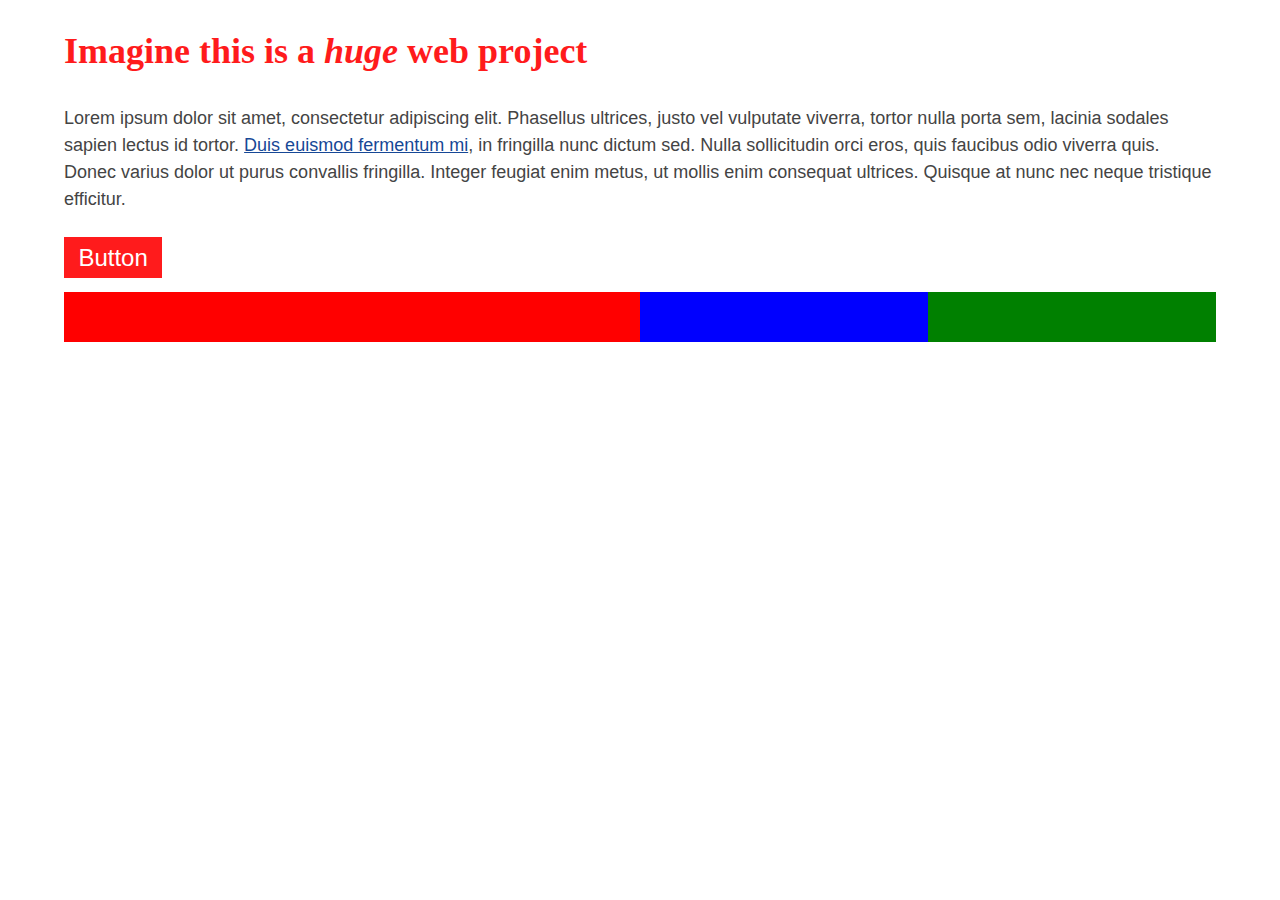
<file: css-preprocessors/examples/functions-math/index.html>
<!DOCTYPE html>
<!--[if lt IE 9]><html class="no-js ie lt-ie9 " lang="en"><![endif]-->
<!--[if (gte IE 9)|!(IE)]><!--><html class="no-js " lang="en"><!--<![endif]-->
	<head>
		
		<meta charset="utf-8">
		<meta http-equiv="X-UA-Compatible" content="IE=edge">
		<meta name="viewport" content="width=device-width, initial-scale=1">

		<title>NMF &ndash; Sass: Functions / Math</title>
		<meta name="description" content="">


		<link rel="stylesheet" href="css/styles.css">
	</head>
	<body>

		<h1>Imagine this is a <em>huge</em> web project</h1>

		<p>Lorem ipsum dolor sit amet, consectetur adipiscing elit. Phasellus ultrices, justo vel vulputate viverra, tortor nulla porta sem, lacinia sodales sapien lectus id tortor. <a href="">Duis euismod fermentum mi</a>, in fringilla nunc dictum sed. Nulla sollicitudin orci eros, quis faucibus odio viverra quis. Donec varius dolor ut purus convallis fringilla. Integer feugiat enim metus, ut mollis enim consequat ultrices. Quisque at nunc nec neque tristique efficitur.</p>

		<a href="#" class="btn">Button</a>

		<div class="grid cf">
			<div class="unit unit-1-2 | unit-one"></div>
			<div class="unit unit-1-4 | unit-two"></div>
			<div class="unit unit-1-4 | unit-three"></div>
		</div>
	</body>
</html>
</file>
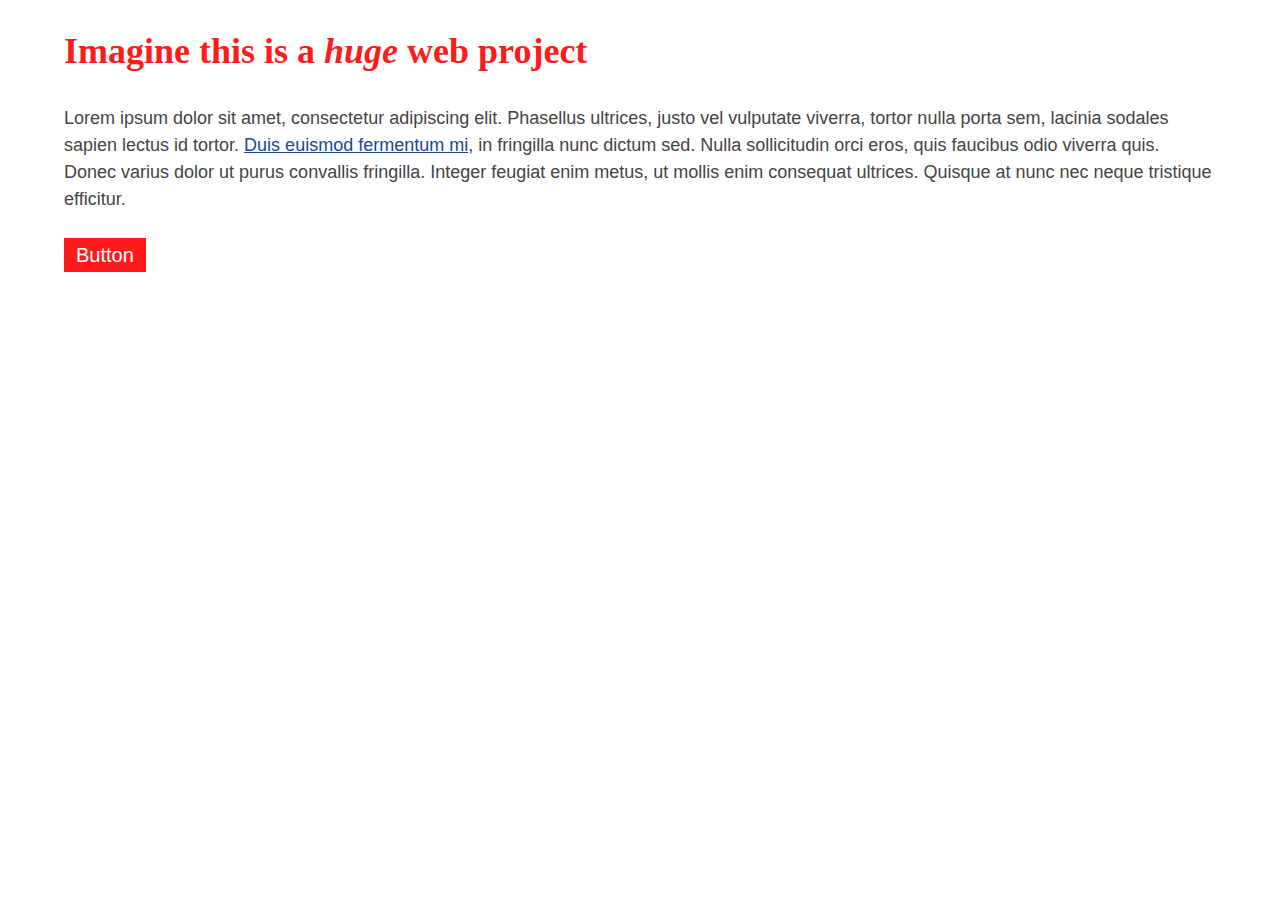
<file: css-preprocessors/examples/import/index.html>
<!DOCTYPE html>
<!--[if lt IE 9]><html class="no-js ie lt-ie9 " lang="en"><![endif]-->
<!--[if (gte IE 9)|!(IE)]><!--><html class="no-js " lang="en"><!--<![endif]-->
	<head>
		
		<meta charset="utf-8">
		<meta http-equiv="X-UA-Compatible" content="IE=edge">
		<meta name="viewport" content="width=device-width, initial-scale=1">

		<title>NMF &ndash; Sass: Partials</title>
		<meta name="description" content="">


		<link rel="stylesheet" href="css/styles.css">
	</head>
	<body>

		<h1>Imagine this is a <em>huge</em> web project</h1>

		<p>Lorem ipsum dolor sit amet, consectetur adipiscing elit. Phasellus ultrices, justo vel vulputate viverra, tortor nulla porta sem, lacinia sodales sapien lectus id tortor. <a href="">Duis euismod fermentum mi</a>, in fringilla nunc dictum sed. Nulla sollicitudin orci eros, quis faucibus odio viverra quis. Donec varius dolor ut purus convallis fringilla. Integer feugiat enim metus, ut mollis enim consequat ultrices. Quisque at nunc nec neque tristique efficitur.</p>

		<a href="#" class="btn">Button</a>

	</body>
</html>
</file>
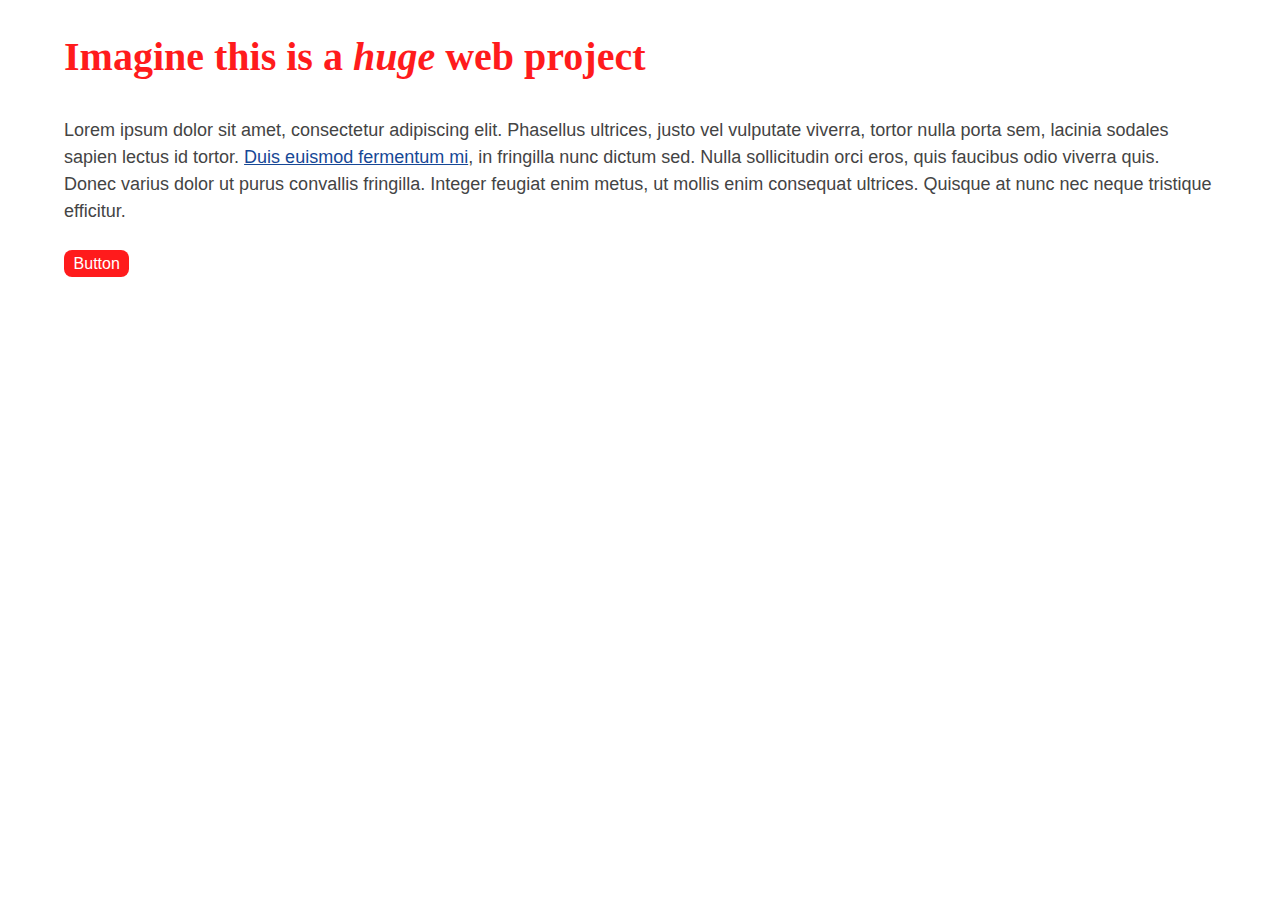
<file: css-preprocessors/examples/mixins/index.html>
<!DOCTYPE html>
<!--[if lt IE 9]><html class="no-js ie lt-ie9 " lang="en"><![endif]-->
<!--[if (gte IE 9)|!(IE)]><!--><html class="no-js " lang="en"><!--<![endif]-->
	<head>
		
		<meta charset="utf-8">
		<meta http-equiv="X-UA-Compatible" content="IE=edge">
		<meta name="viewport" content="width=device-width, initial-scale=1">

		<title>NMF &ndash; Sass: Mixins</title>
		<meta name="description" content="">


		<link rel="stylesheet" href="css/styles.css">
	</head>
	<body>

		<h1>Imagine this is a <em>huge</em> web project</h1>

		<p>Lorem ipsum dolor sit amet, consectetur adipiscing elit. Phasellus ultrices, justo vel vulputate viverra, tortor nulla porta sem, lacinia sodales sapien lectus id tortor. <a href="">Duis euismod fermentum mi</a>, in fringilla nunc dictum sed. Nulla sollicitudin orci eros, quis faucibus odio viverra quis. Donec varius dolor ut purus convallis fringilla. Integer feugiat enim metus, ut mollis enim consequat ultrices. Quisque at nunc nec neque tristique efficitur.</p>

		<a href="#" class="btn">Button</a>

	</body>
</html>
</file>
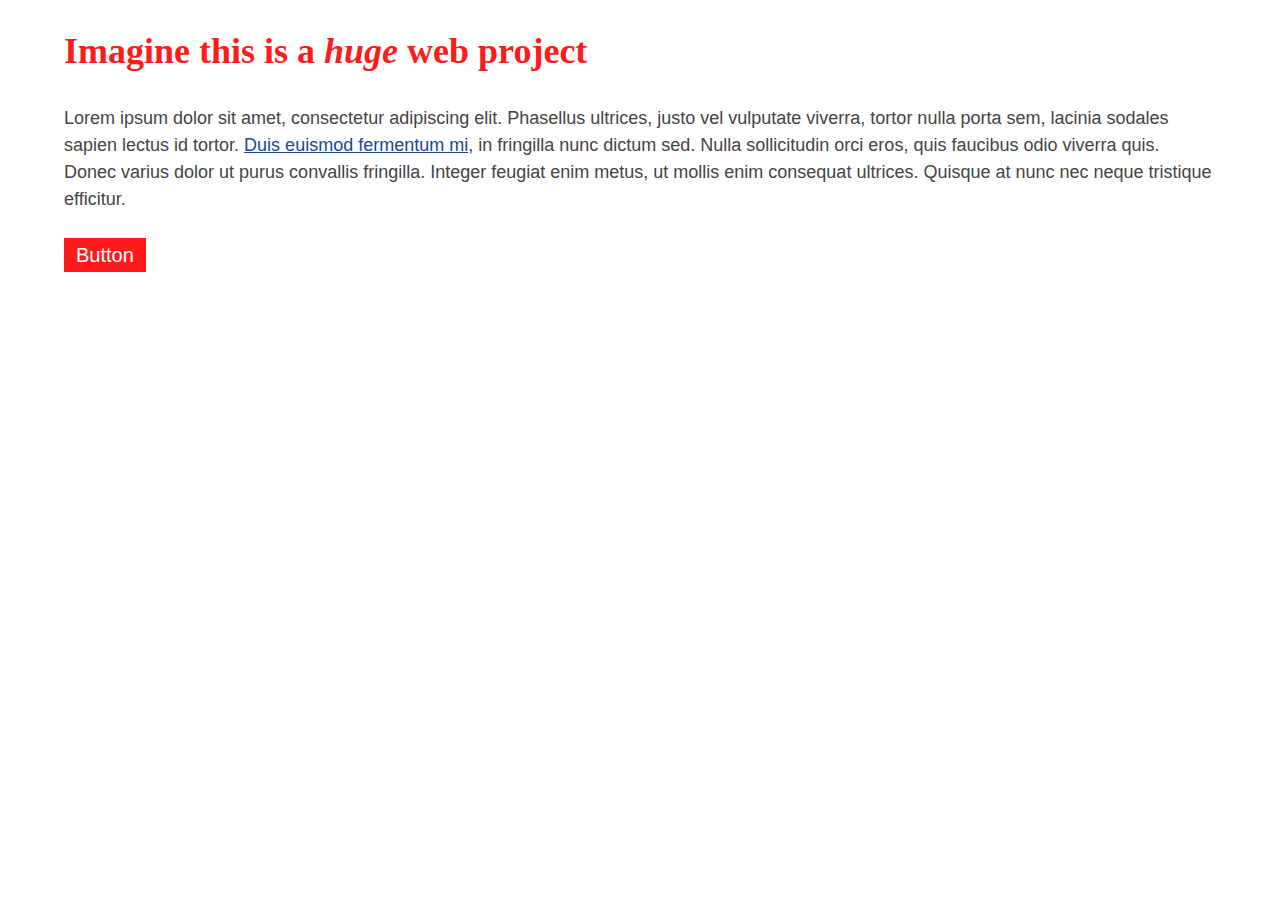
<file: css-preprocessors/examples/variables/index.html>
<!DOCTYPE html>
<!--[if lt IE 9]><html class="no-js ie lt-ie9 " lang="en"><![endif]-->
<!--[if (gte IE 9)|!(IE)]><!--><html class="no-js " lang="en"><!--<![endif]-->
	<head>
		
		<meta charset="utf-8">
		<meta http-equiv="X-UA-Compatible" content="IE=edge">
		<meta name="viewport" content="width=device-width, initial-scale=1">

		<title>NMF &ndash; Sass: Variables</title>
		<meta name="description" content="">


		<link rel="stylesheet" href="css/styles.css">
	</head>
	<body>

		<h1>Imagine this is a <em>huge</em> web project</h1>

		<p>Lorem ipsum dolor sit amet, consectetur adipiscing elit. Phasellus ultrices, justo vel vulputate viverra, tortor nulla porta sem, lacinia sodales sapien lectus id tortor. <a href="">Duis euismod fermentum mi</a>, in fringilla nunc dictum sed. Nulla sollicitudin orci eros, quis faucibus odio viverra quis. Donec varius dolor ut purus convallis fringilla. Integer feugiat enim metus, ut mollis enim consequat ultrices. Quisque at nunc nec neque tristique efficitur.</p>

		<a href="#" class="btn">Button</a>

	</body>
</html>
</file>
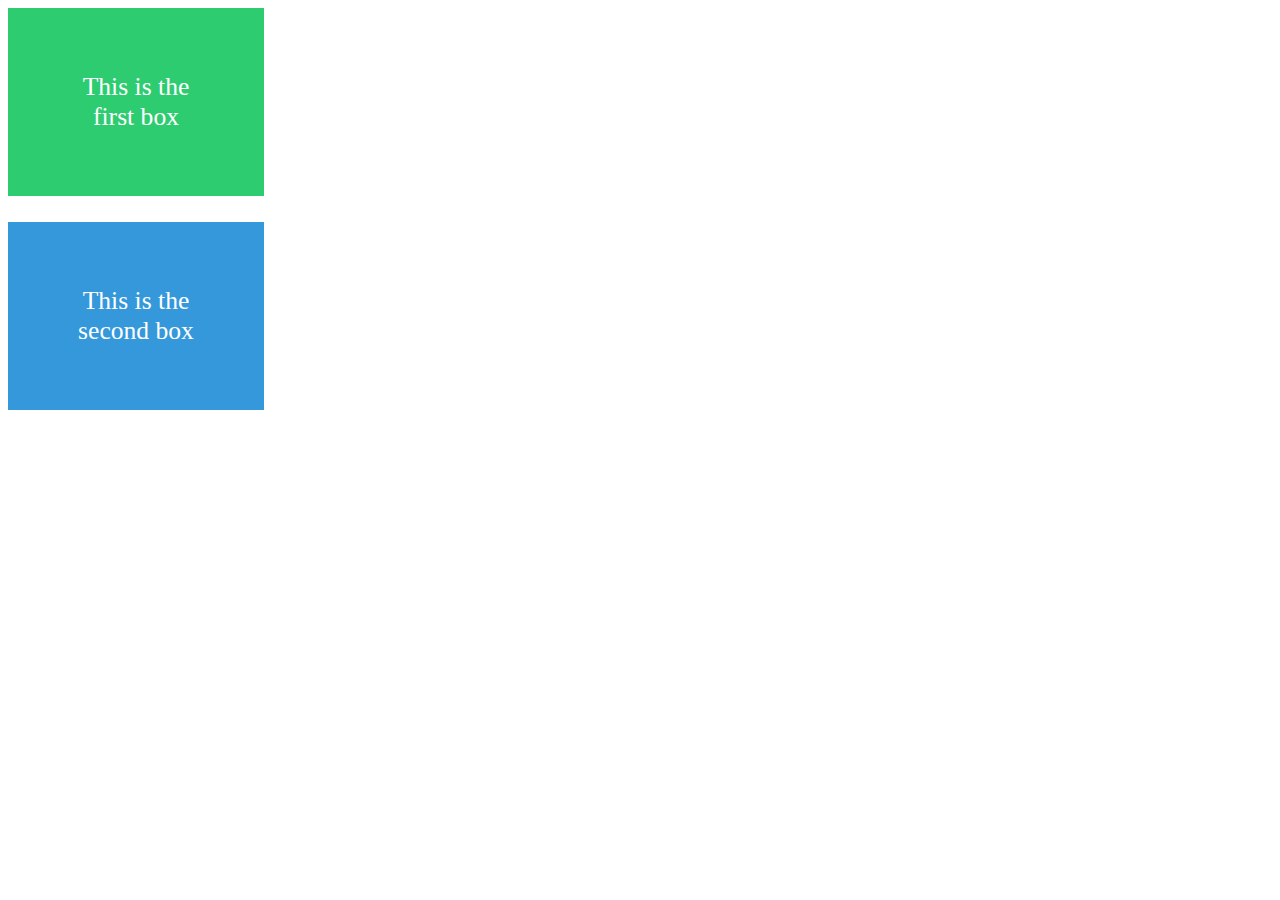
<file: rwd/1-basics/task-1/index.html>
<!DOCTYPE html>
<html>
    <head>
        <meta charset="utf-8">
        <meta http-equiv="X-UA-Compatible" content="IE=edge">
        <!-- Add your Meta tag here -->

        <title>Introduction to Media Queries and the Viewport Meta</title>
        <meta name="description" content="">

        <link rel="stylesheet" href="styles.css">
    </head>
    <body>

        <div class="box box-1">
            This is the first box
        </div>

        <div class="box box-2">
            This is the second box
        </div>

    </body>
</html>
</file>
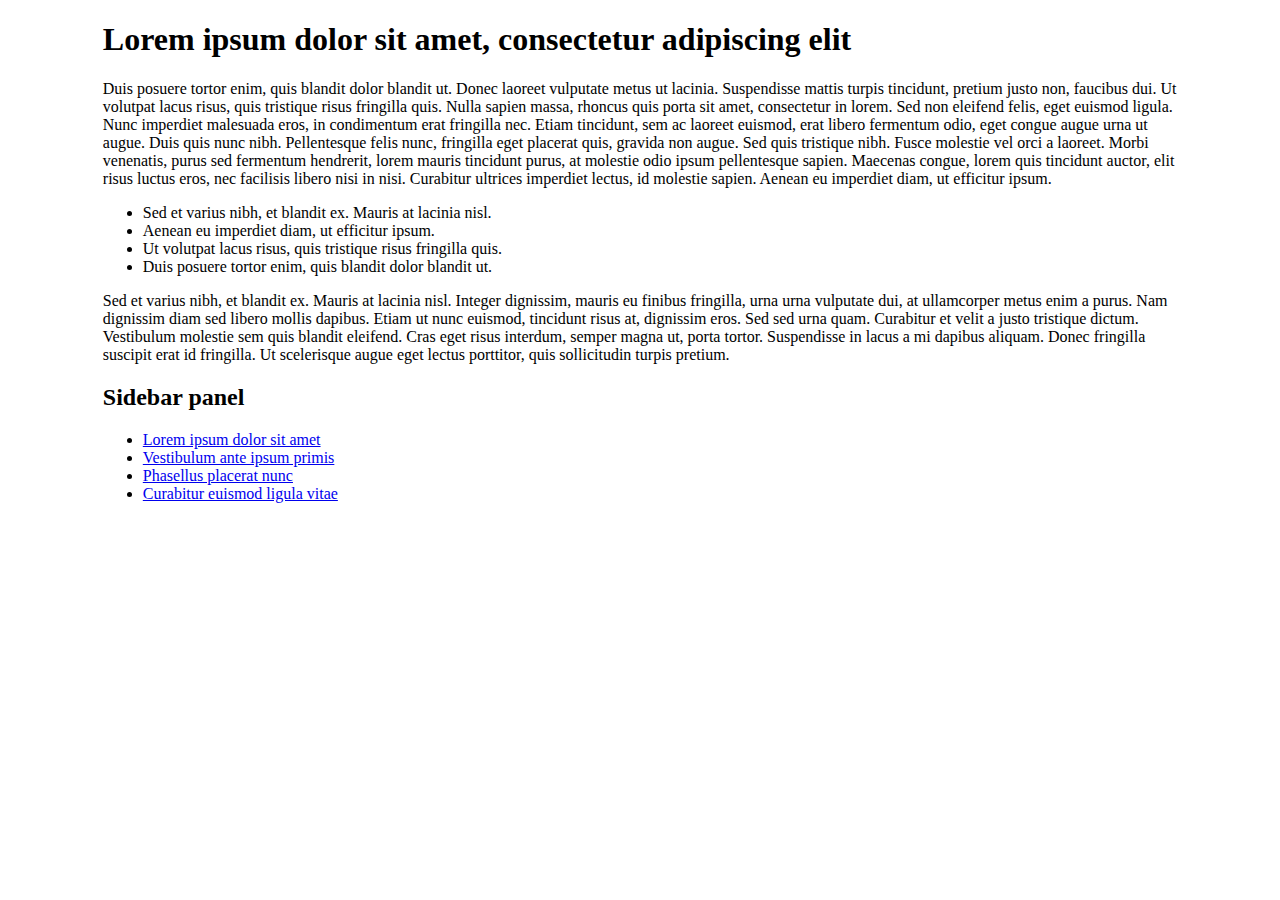
<file: rwd/2-layouts/task-1/index.html>
<!DOCTYPE html>
<html>
    <head>
        <meta charset="utf-8">
        <meta http-equiv="X-UA-Compatible" content="IE=edge">
        <meta name="viewport" content="width=device-width, initial-scale=1">

        <title>Working with layouts</title>
        <meta name="description" content="">

        <link rel="stylesheet" href="styles.css">
    </head>
    <body>

    <section class="container">
        <div class="content">
            <h1>Lorem ipsum dolor sit amet, consectetur adipiscing elit</h1>
            <p>Duis posuere tortor enim, quis blandit dolor blandit ut. Donec laoreet vulputate metus ut lacinia. Suspendisse mattis turpis tincidunt, pretium justo non, faucibus dui. Ut volutpat lacus risus, quis tristique risus fringilla quis. Nulla sapien massa, rhoncus quis porta sit amet, consectetur in lorem. Sed non eleifend felis, eget euismod ligula. Nunc imperdiet malesuada eros, in condimentum erat fringilla nec. Etiam tincidunt, sem ac laoreet euismod, erat libero fermentum odio, eget congue augue urna ut augue. Duis quis nunc nibh. Pellentesque felis nunc, fringilla eget placerat quis, gravida non augue. Sed quis tristique nibh. Fusce molestie vel orci a laoreet. Morbi venenatis, purus sed fermentum hendrerit, lorem mauris tincidunt purus, at molestie odio ipsum pellentesque sapien. Maecenas congue, lorem quis tincidunt auctor, elit risus luctus eros, nec facilisis libero nisi in nisi. Curabitur ultrices imperdiet lectus, id molestie sapien. Aenean eu imperdiet diam, ut efficitur ipsum.</p>

            <ul>
                <li>Sed et varius nibh, et blandit ex. Mauris at lacinia nisl.</li>
                <li>Aenean eu imperdiet diam, ut efficitur ipsum.</li>
                <li>Ut volutpat lacus risus, quis tristique risus fringilla quis.</li>
                <li>Duis posuere tortor enim, quis blandit dolor blandit ut.</li>
            </ul>

            <p>Sed et varius nibh, et blandit ex. Mauris at lacinia nisl. Integer dignissim, mauris eu finibus fringilla, urna urna vulputate dui, at ullamcorper metus enim a purus. Nam dignissim diam sed libero mollis dapibus. Etiam ut nunc euismod, tincidunt risus at, dignissim eros. Sed sed urna quam. Curabitur et velit a justo tristique dictum. Vestibulum molestie sem quis blandit eleifend. Cras eget risus interdum, semper magna ut, porta tortor. Suspendisse in lacus a mi dapibus aliquam. Donec fringilla suscipit erat id fringilla. Ut scelerisque augue eget lectus porttitor, quis sollicitudin turpis pretium.</p>
        </div>

        <aside class="sidebar">
            <h2>Sidebar panel</h2>
            <ul class="sidebar-list">
                <li><a href="#">Lorem ipsum dolor sit amet</a></li>
                <li><a href="#">Vestibulum ante ipsum primis</a></li>
                <li><a href="#">Phasellus placerat nunc</a></li>
                <li><a href="#">Curabitur euismod ligula vitae</a></li>
            </ul>
        </aside>
    </section> <!-- .container -->

    </body>
</html>
</file>
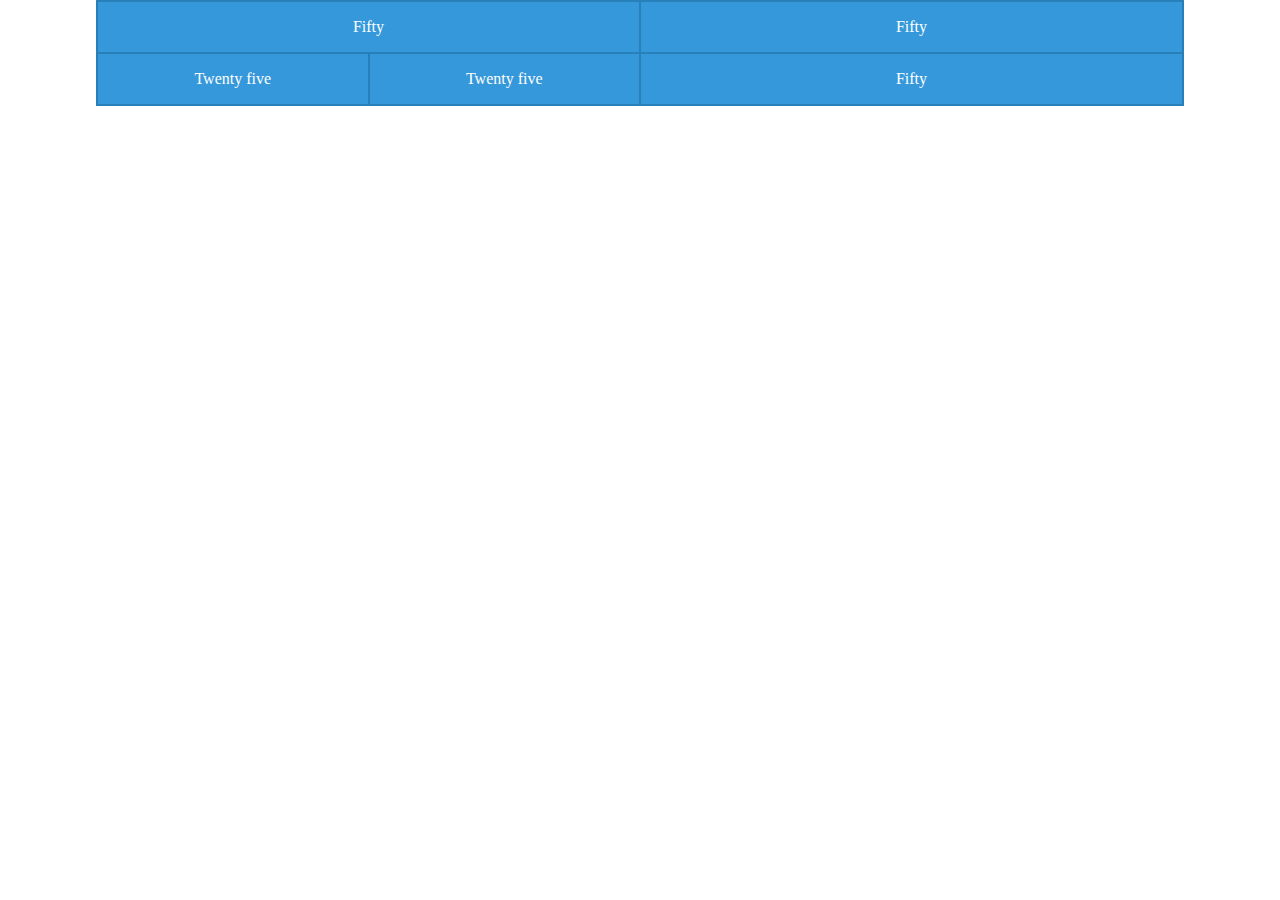
<file: rwd/2-layouts/task-2/index.html>
<!DOCTYPE html>
<html>
    <head>
        <meta charset="utf-8">
        <meta http-equiv="X-UA-Compatible" content="IE=edge">
        <meta name="viewport" content="width=device-width, initial-scale=1">

        <title>Grids with Media Queries</title>
        <meta name="description" content="">

        <link rel="stylesheet" href="styles.css">
    </head>
    <body>

    <div class="container">
        <div class="grid clearfix">
            <div class="unit unit-50">
                Fifty
            </div>

            <div class="unit unit-50">
                Fifty
            </div>

            <div class="unit unit-25">
                Twenty five
            </div>

            <div class="unit unit-25">
                Twenty five
            </div>

            <div class="unit unit-50">
                Fifty
            </div>
        </div> <!-- .grid -->
    </div> <!-- .container -->

    </body>
</html>
</file>
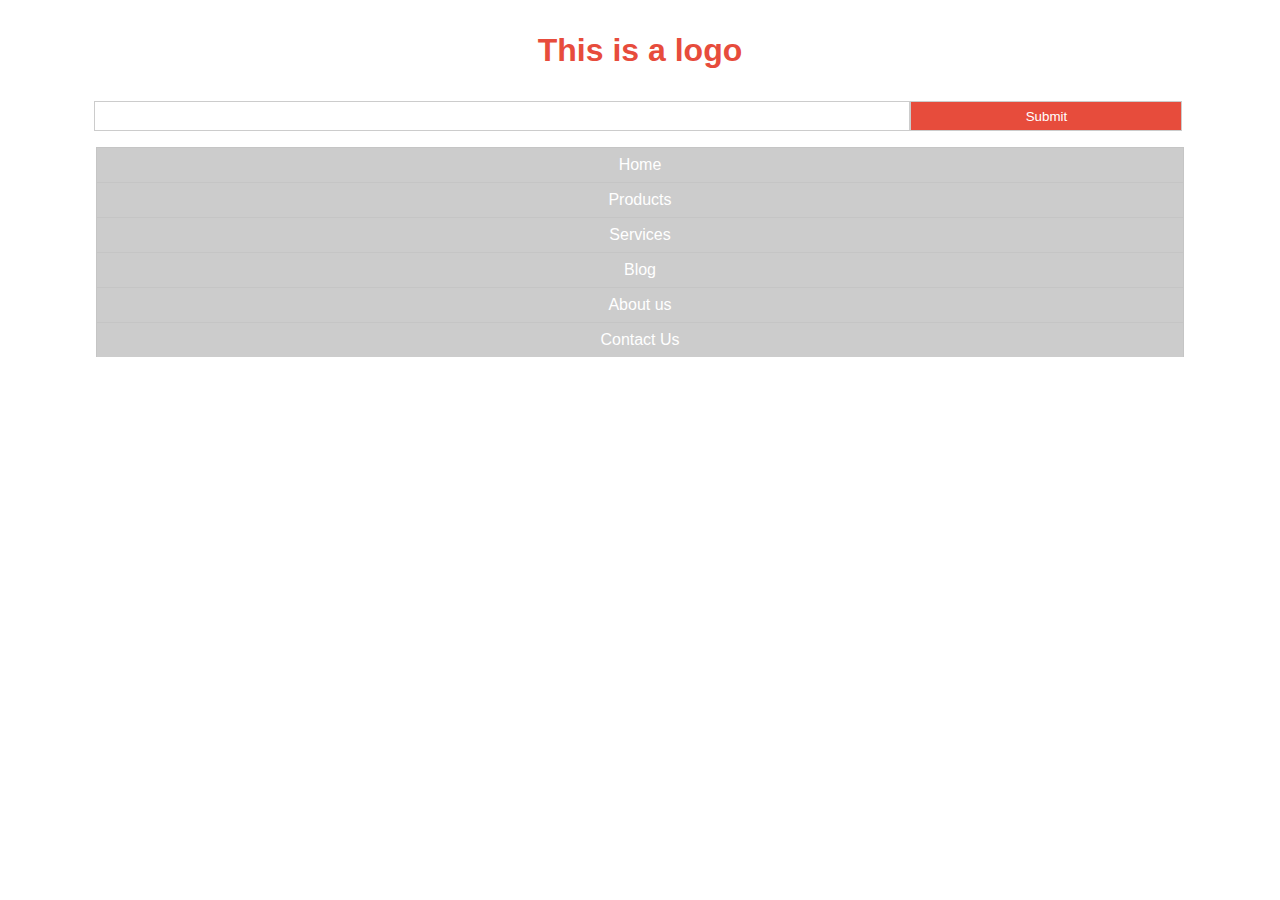
<file: rwd/4-conversion/task-1/index.html>
<!DOCTYPE html>
<html>
    <head>
        <meta charset="utf-8">
        <meta http-equiv="X-UA-Compatible" content="IE=edge">
        <meta name="viewport" content="width=device-width, initial-scale=1">

        <title>Basic layout</title>
        <meta name="description" content="">

        <link rel="stylesheet" href="styles.css">
    </head>
    <body>

    <div class="container">

        <header class="header">
            <a href="#" class="logo">This is a logo</a>

            <form class="search">
                <input type="search" id="search" name="search">
                <button type="submit">Submit</button>
            </form>

            <nav class="nav-wrap">
                <ul class="nav nav-primary">
                    <li>
                        <a href="#">Home</a>
                    </li>
                    <li>
                        <a href="#">Products</a>
                    </li>
                    <li>
                        <a href="#">Services</a>
                    </li>
                    <li>
                        <a href="#">Blog</a>
                    </li>
                </ul>

                <ul class="nav nav-secondary">
                    <li>
                        <a href="#">About us</a>
                    </li>
                    <li>
                        <a href="#">Contact Us</a>
                    </li>
                </ul>
            </nav>
        </header>

        <!-- <div class="grid">
            <div class="content">
                <h1>Lorem ipsum dolor sit amet, consectetur adipiscing elit</h1>
                <p>Duis posuere tortor enim, quis blandit dolor blandit ut. Donec laoreet vulputate metus ut lacinia. Suspendisse mattis turpis tincidunt, pretium justo non, faucibus dui. Ut volutpat lacus risus, quis tristique risus fringilla quis. Nulla sapien massa, rhoncus quis porta sit amet, consectetur in lorem. Sed non eleifend felis, eget euismod ligula. Nunc imperdiet malesuada eros, in condimentum erat fringilla nec. Etiam tincidunt, sem ac laoreet euismod, erat libero fermentum odio, eget congue augue urna ut augue. Duis quis nunc nibh. Pellentesque felis nunc, fringilla eget placerat quis, gravida non augue. Sed quis tristique nibh. Fusce molestie vel orci a laoreet. Morbi venenatis, purus sed fermentum hendrerit, lorem mauris tincidunt purus, at molestie odio ipsum pellentesque sapien. Maecenas congue, lorem quis tincidunt auctor, elit risus luctus eros, nec facilisis libero nisi in nisi. Curabitur ultrices imperdiet lectus, id molestie sapien. Aenean eu imperdiet diam, ut efficitur ipsum.</p>

                <ul>
                    <li>Sed et varius nibh, et blandit ex. Mauris at lacinia nisl.</li>
                    <li>Aenean eu imperdiet diam, ut efficitur ipsum.</li>
                    <li>Ut volutpat lacus risus, quis tristique risus fringilla quis.</li>
                    <li>Duis posuere tortor enim, quis blandit dolor blandit ut.</li>
                </ul>

                <p>Sed et varius nibh, et blandit ex. Mauris at lacinia nisl. Integer dignissim, mauris eu finibus fringilla, urna urna vulputate dui, at ullamcorper metus enim a purus. Nam dignissim diam sed libero mollis dapibus. Etiam ut nunc euismod, tincidunt risus at, dignissim eros. Sed sed urna quam. Curabitur et velit a justo tristique dictum. Vestibulum molestie sem quis blandit eleifend. Cras eget risus interdum, semper magna ut, porta tortor. Suspendisse in lacus a mi dapibus aliquam. Donec fringilla suscipit erat id fringilla. Ut scelerisque augue eget lectus porttitor, quis sollicitudin turpis pretium.</p>
            </div>

            <aside class="sidebar">
                <ul class="sidebar-list">
                    <li><a href="#">Lorem ipsum dolor sit amet</a></li>
                    <li><a href="#">Vestibulum ante ipsum primis</a></li>
                    <li><a href="#">Phasellus placerat nunc</a></li>
                    <li><a href="#">Curabitur euismod ligula vitae</a></li>
                </ul>
            </aside>
        </div> -->

    </div> <!-- .container -->

    </body>
</html>
</file>
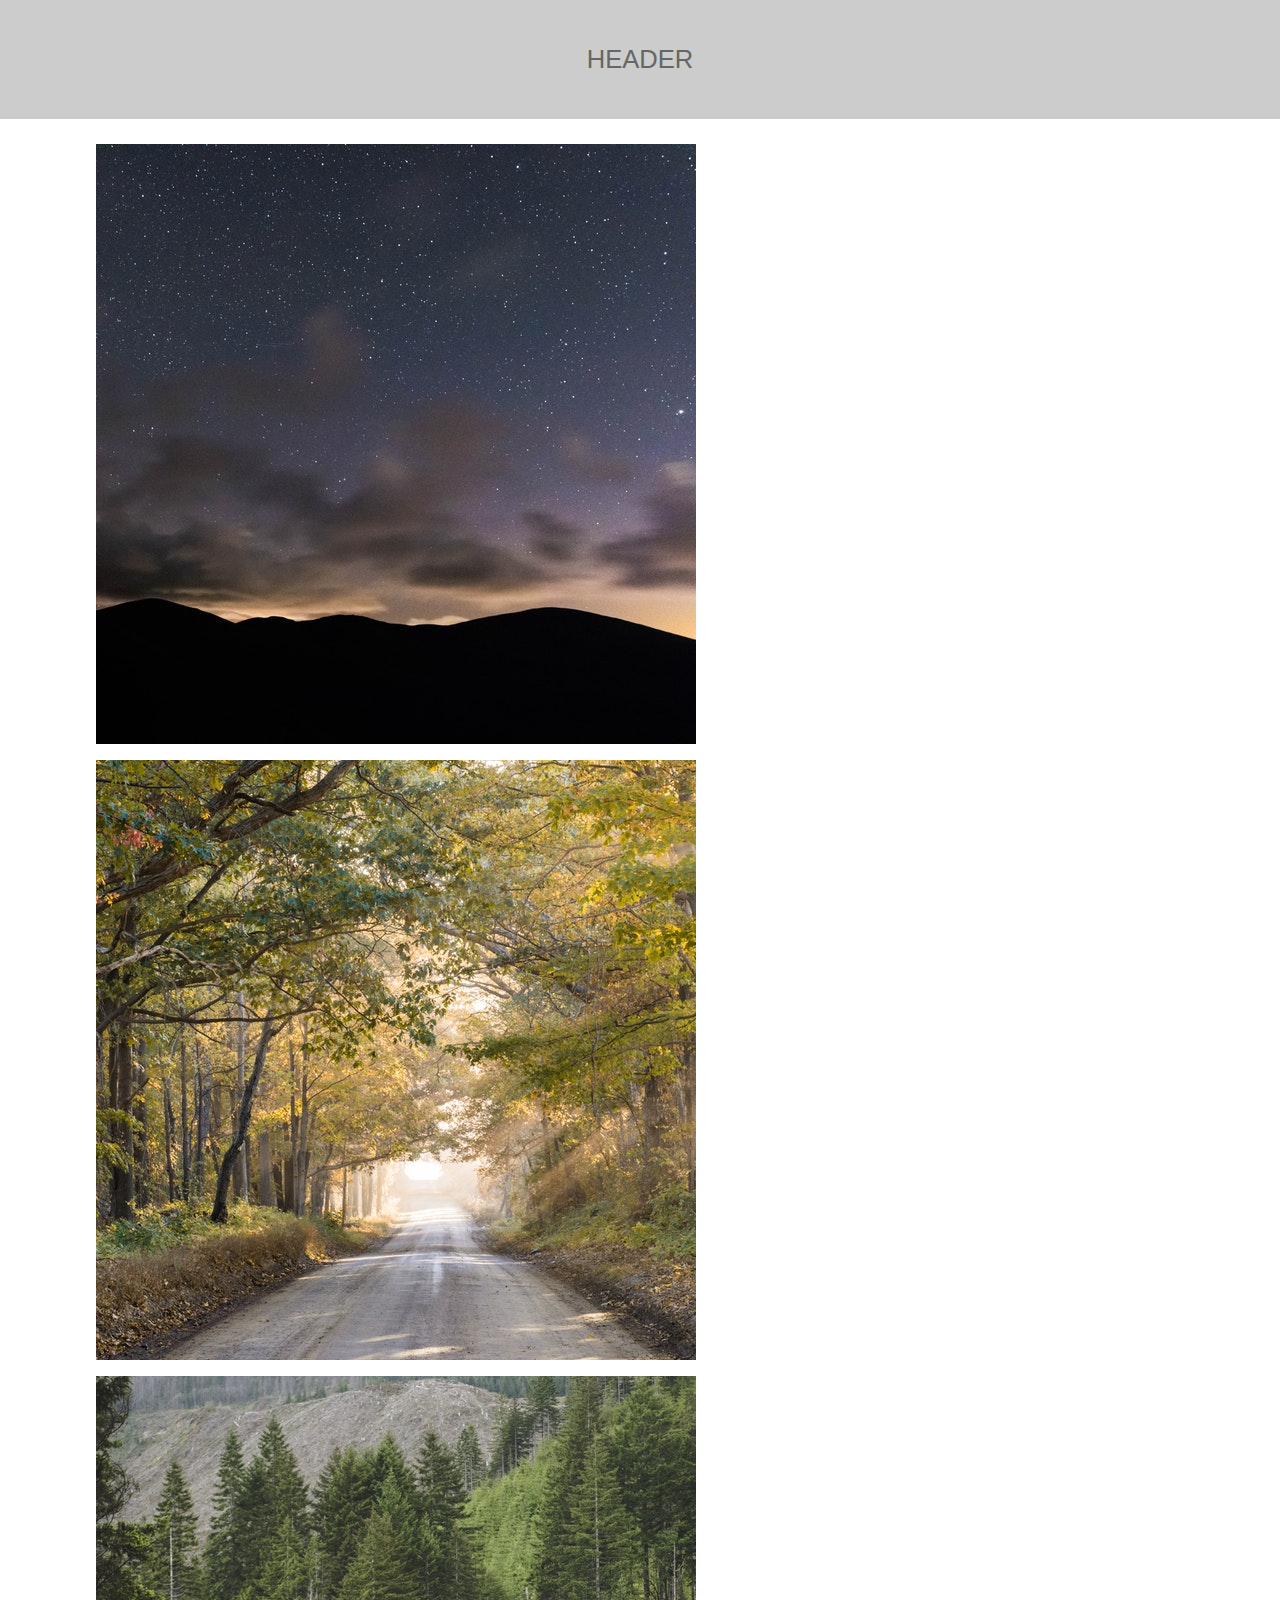
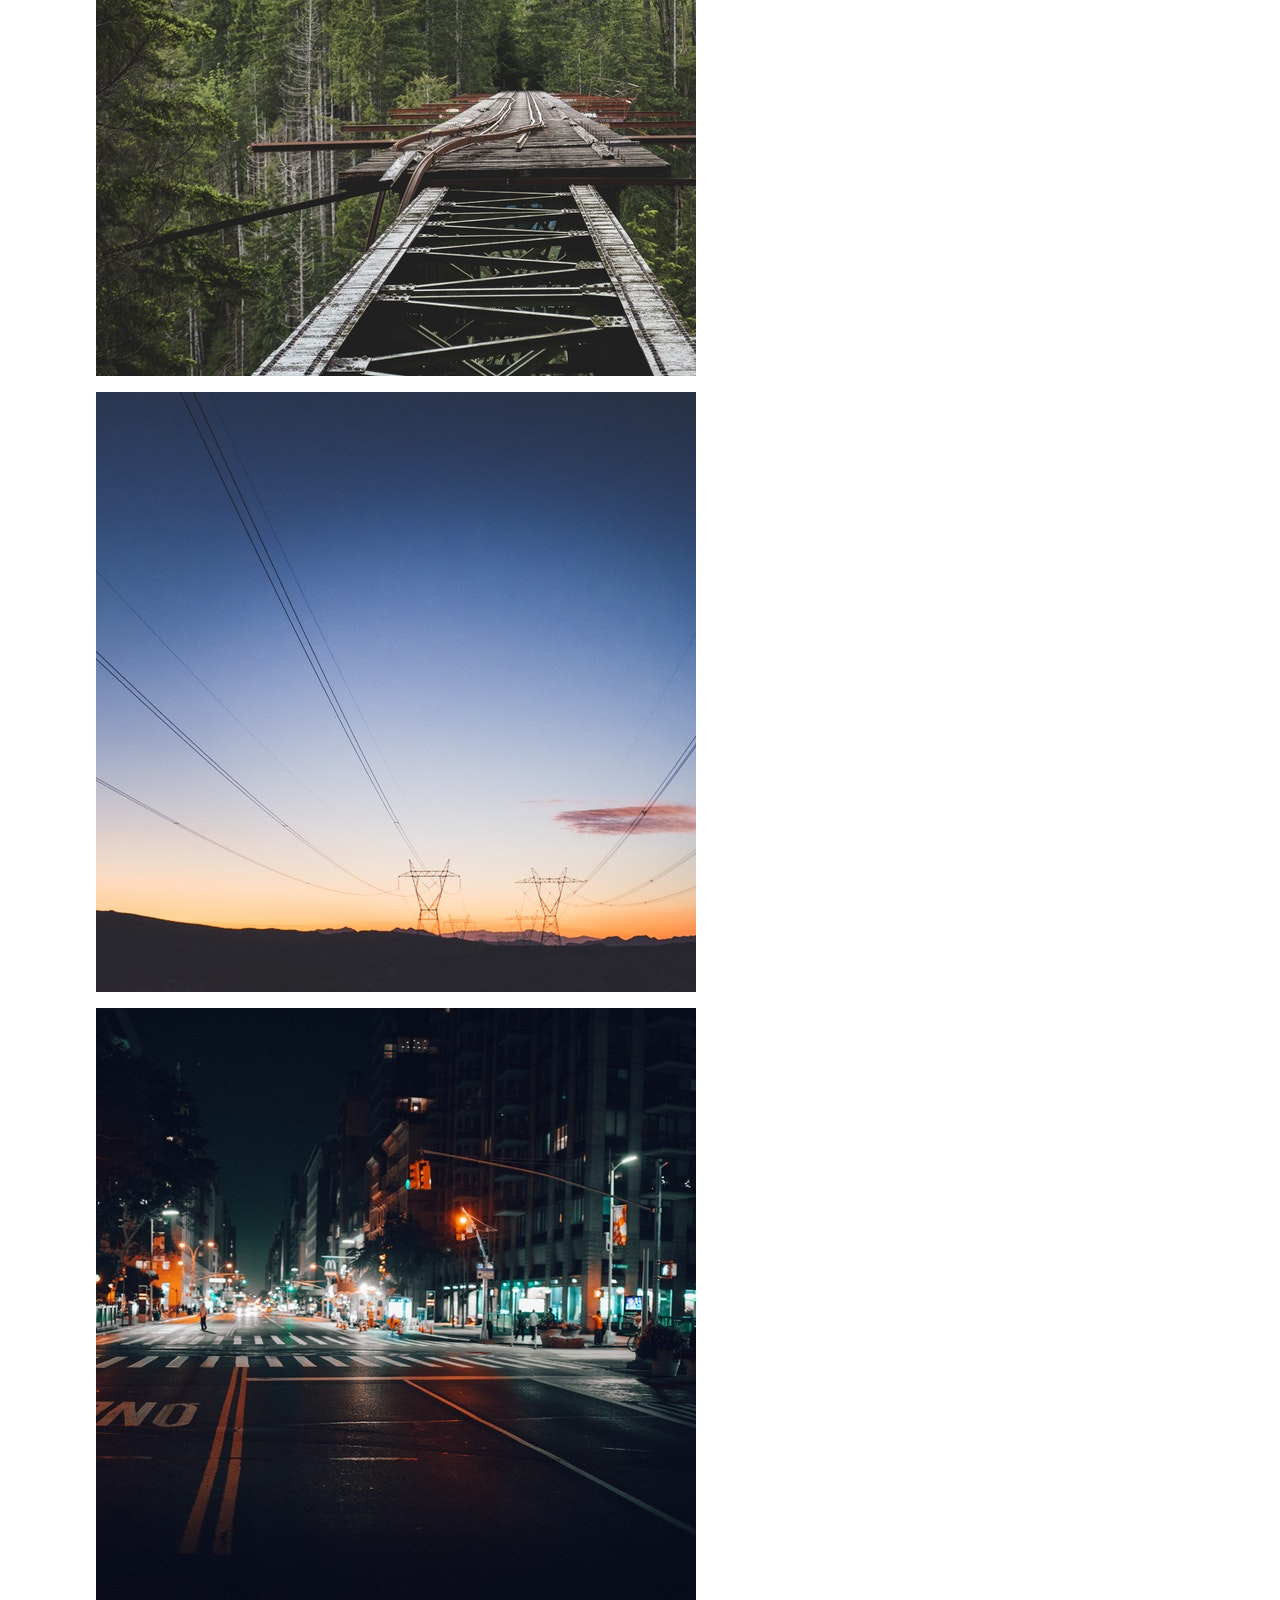
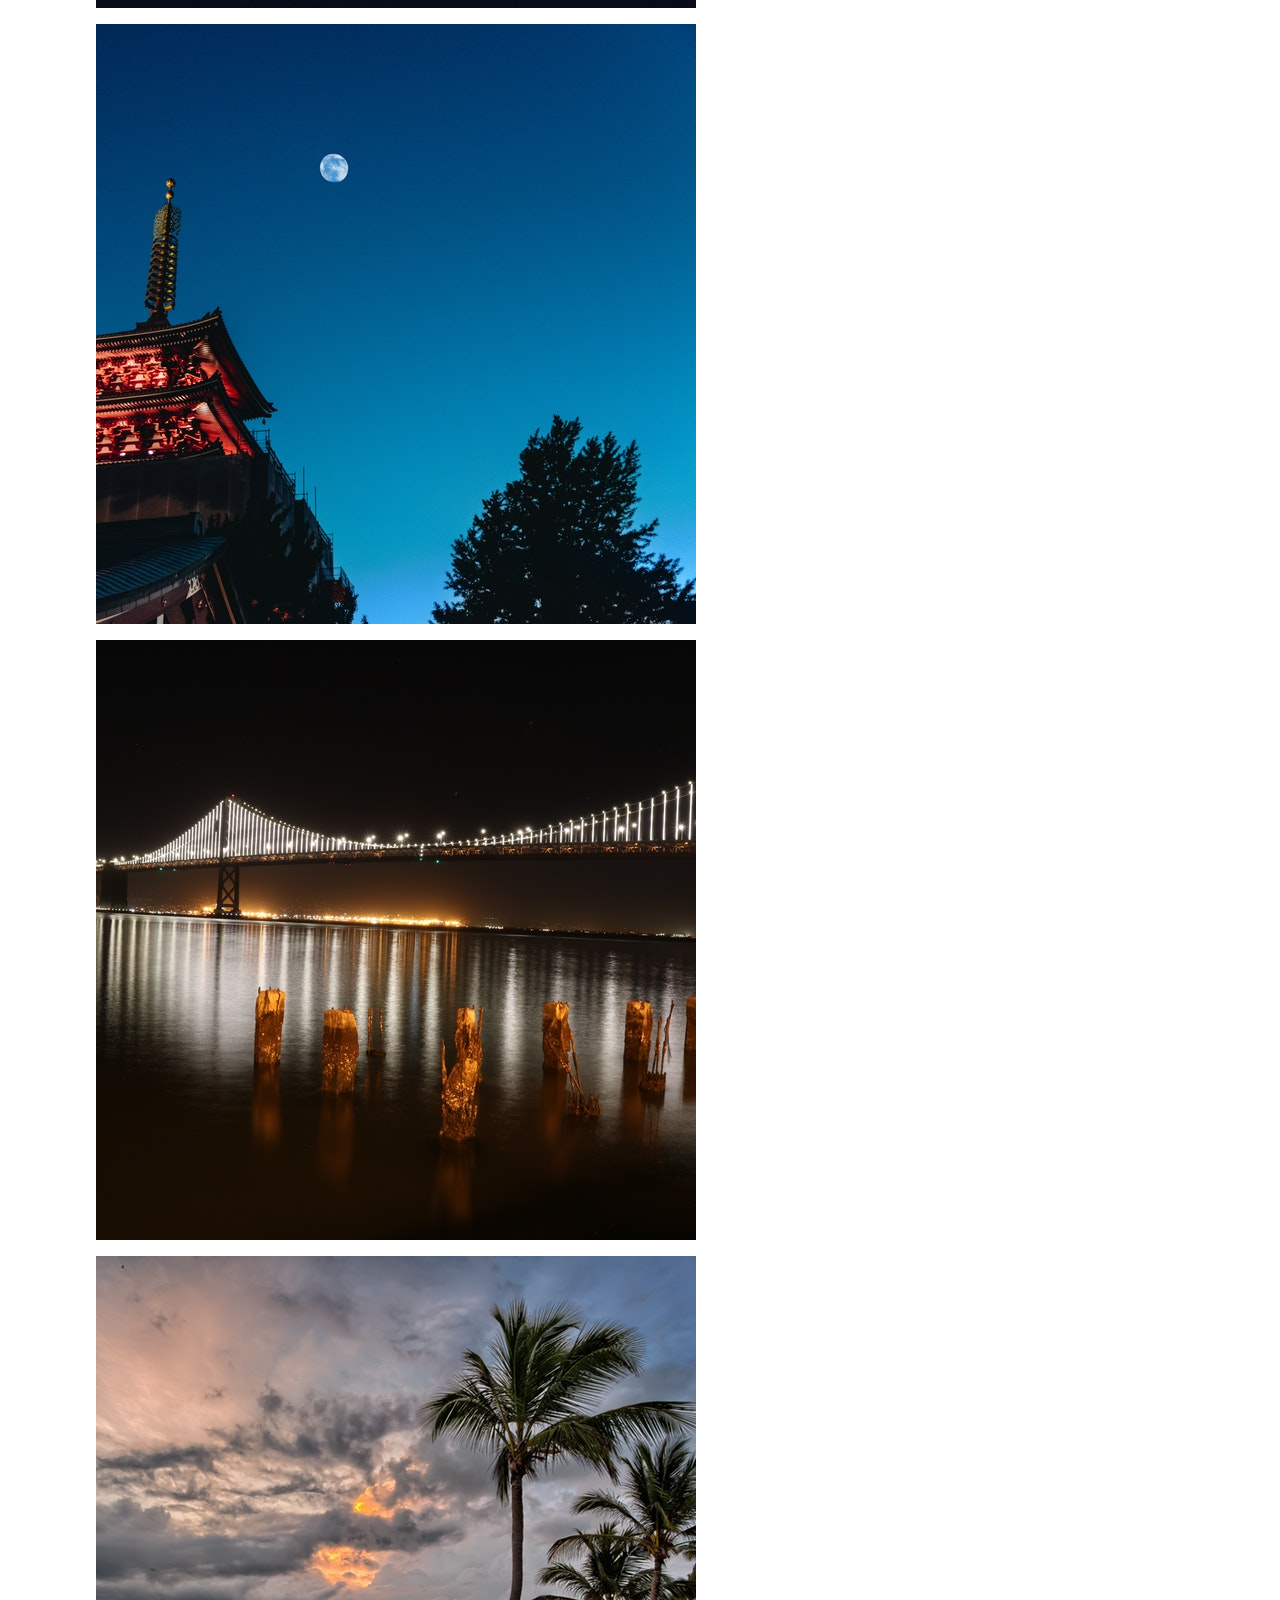
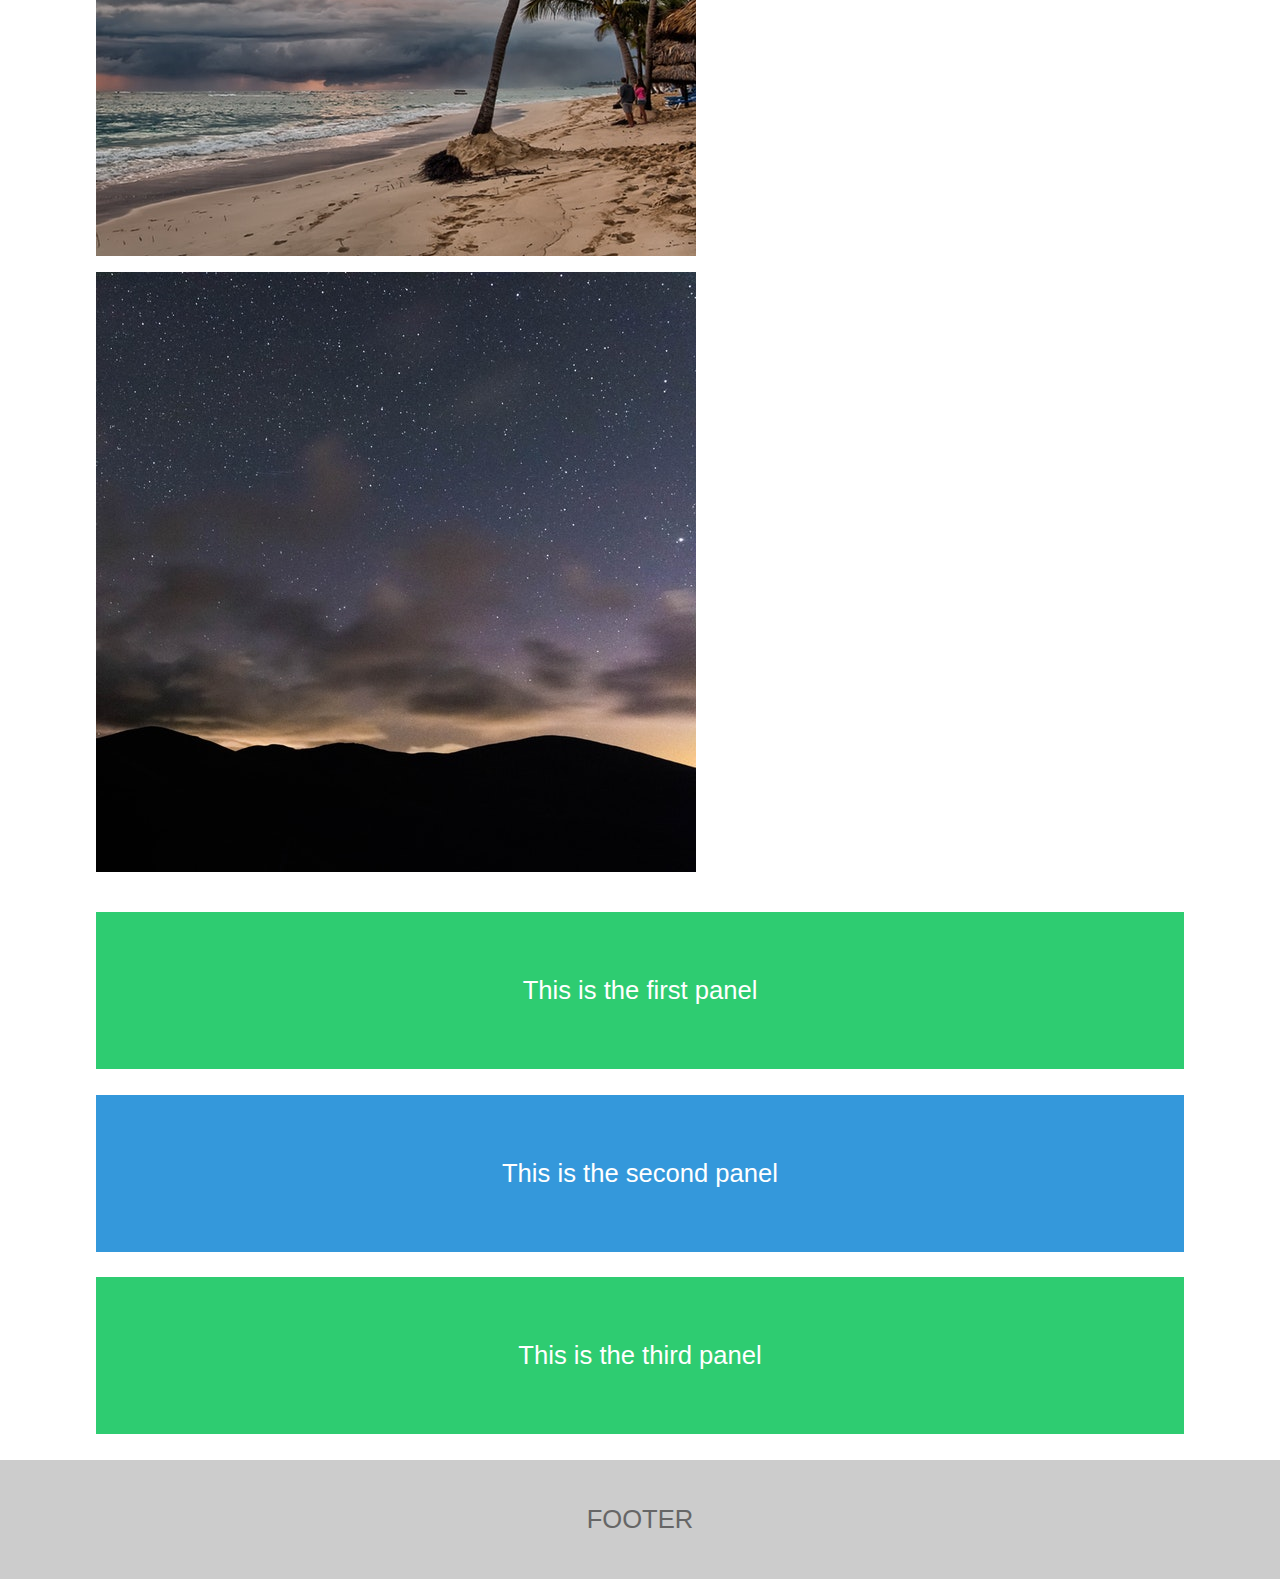
<file: rwd/5-advanced/task-1/index.html>
<!DOCTYPE html>
<html>
    <head>
        <meta charset="utf-8">
        <meta http-equiv="X-UA-Compatible" content="IE=edge">
        <meta name="viewport" content="width=device-width, initial-scale=1">

        <title>Gallery (with sidebar)</title>
        <meta name="description" content="">

        <link rel="stylesheet" href="styles.css">
    </head>
    <body>

        <header class="header">
            Header
        </header>

        <div class="container clearfix">

            <div class="content">
                <ul class="gallery clearfix">
                    <li class="gallery__item"><a href="#"><img src="../img/thumb-1.jpg" /></a></li>
                    <li class="gallery__item"><a href="#"><img src="../img/thumb-2.jpg" /></a></li>
                    <li class="gallery__item"><a href="#"><img src="../img/thumb-3.jpg" /></a></li>
                    <li class="gallery__item"><a href="#"><img src="../img/thumb-4.jpg" /></a></li>
                    <li class="gallery__item"><a href="#"><img src="../img/thumb-5.jpg" /></a></li>
                    <li class="gallery__item"><a href="#"><img src="../img/thumb-6.jpg" /></a></li>
                    <li class="gallery__item"><a href="#"><img src="../img/thumb-7.jpg" /></a></li>
                    <li class="gallery__item"><a href="#"><img src="../img/thumb-8.jpg" /></a></li>
                    <li class="gallery__item"><a href="#"><img src="../img/thumb-1.jpg" /></a></li>
                </ul>
            </div> <!-- .content -->

            <aside class="sidebar">
                <div class="panels">
                    <div class="panel panel--1">
                        This is the first panel
                    </div>

                    <div class="panel panel--2">
                        This is the second panel
                    </div>

                    <div class="panel panel--3">
                        This is the third panel
                    </div>
                </div>
            </aside>  <!-- .sidebar -->

        </div> <!-- .container -->

        <footer class="footer">
            Footer
        </footer>

    </body>
</html>
</file>
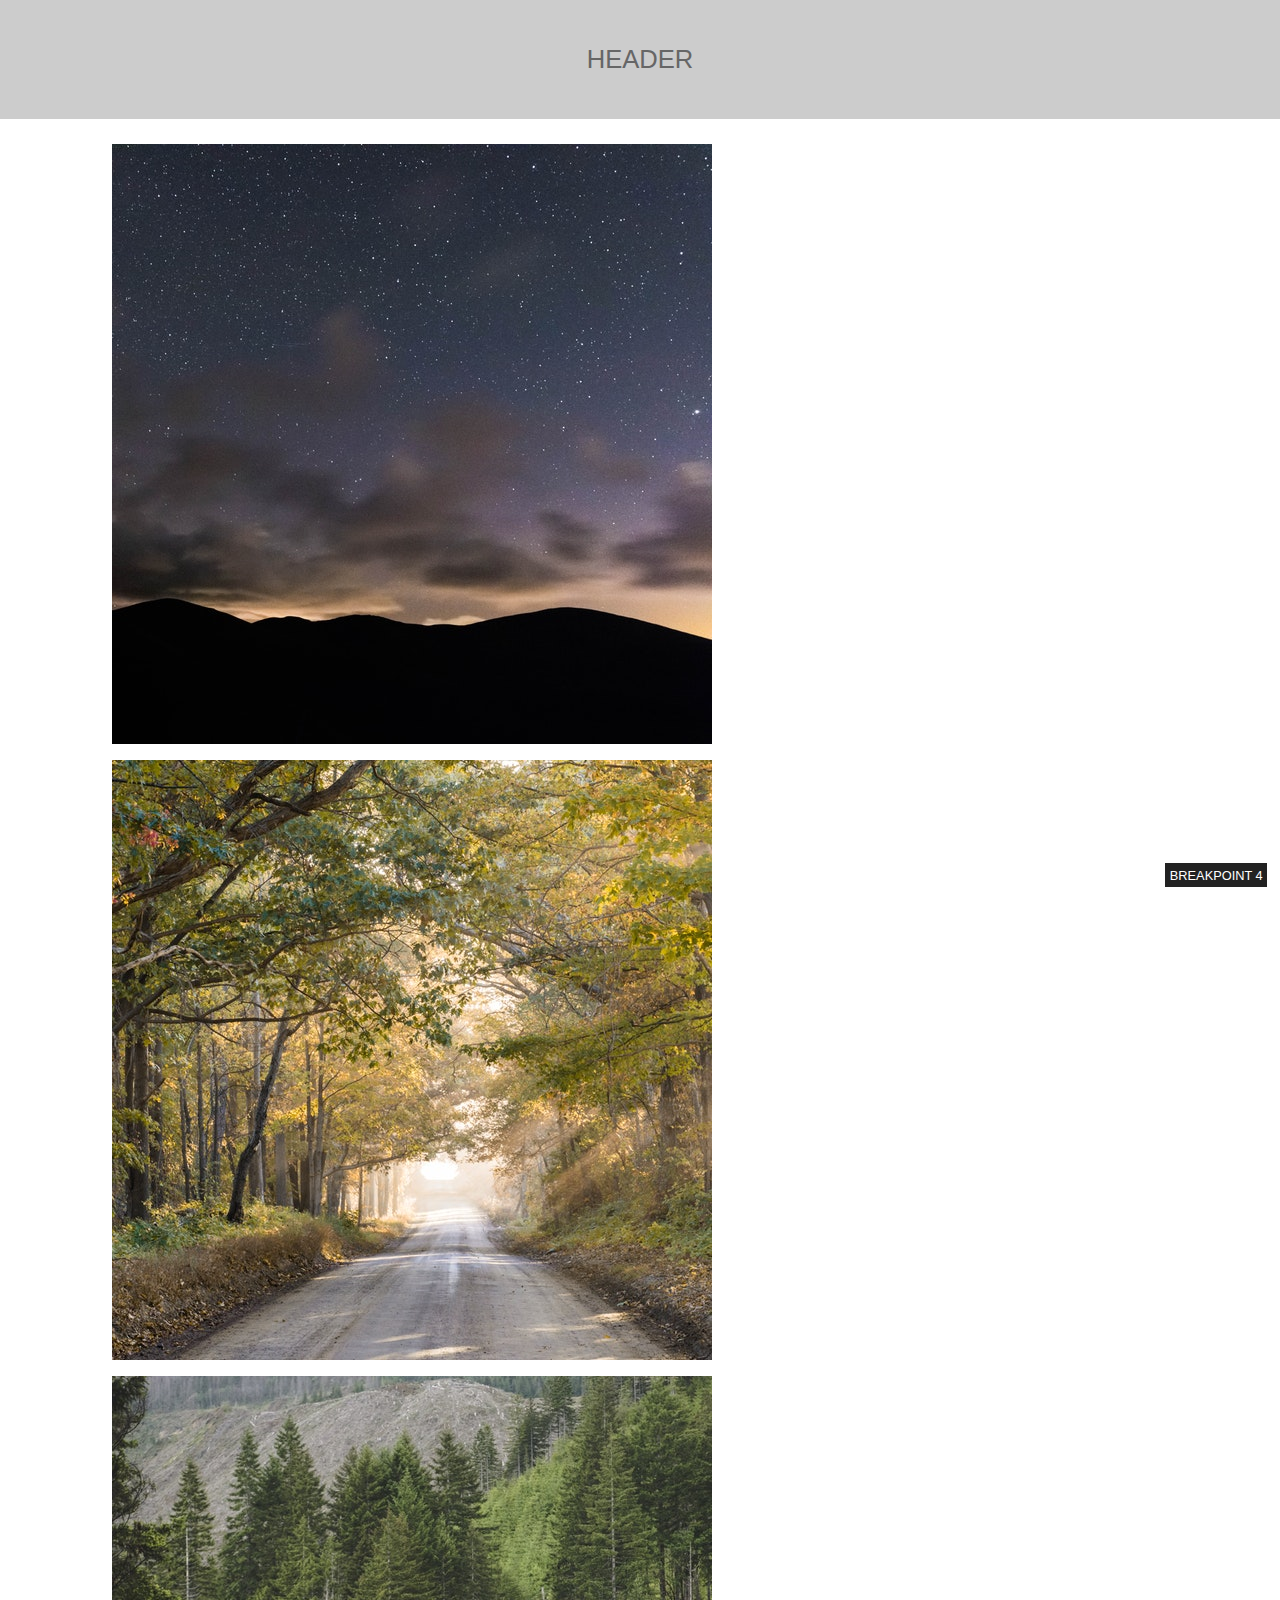
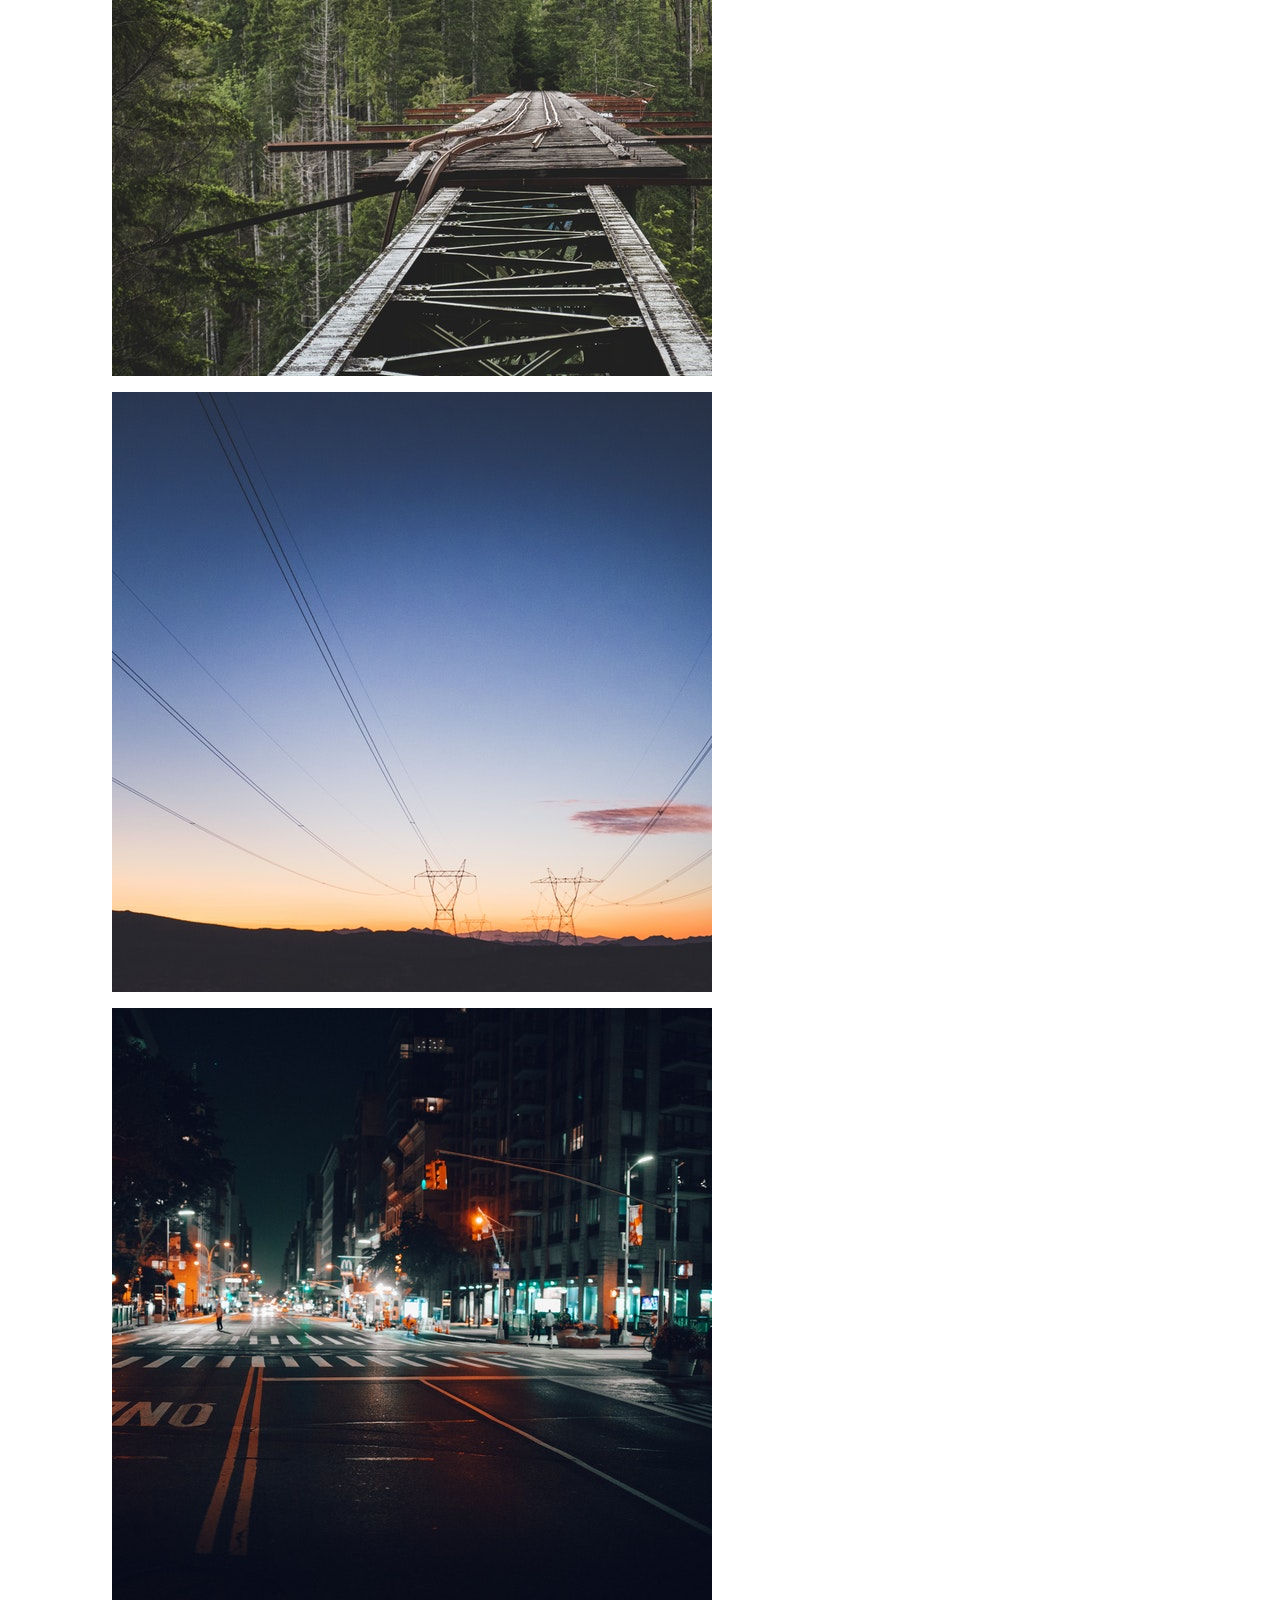
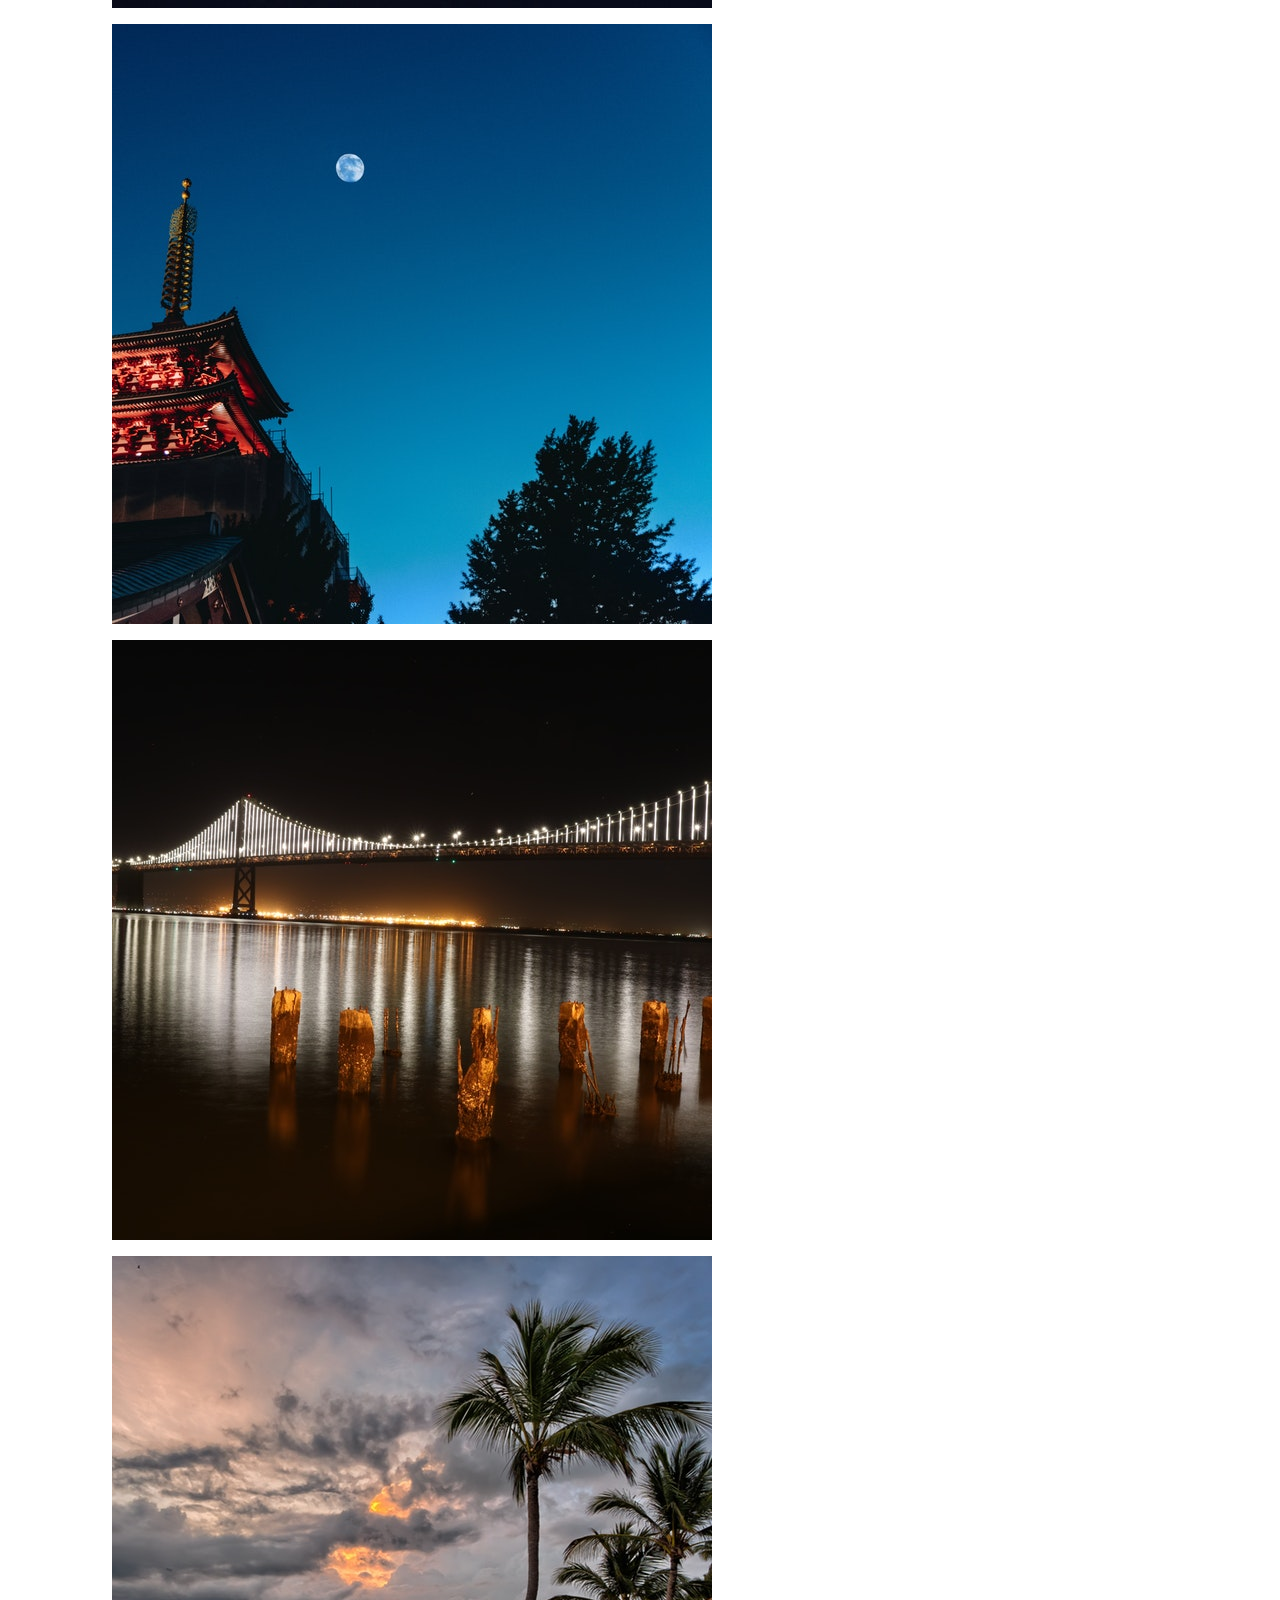
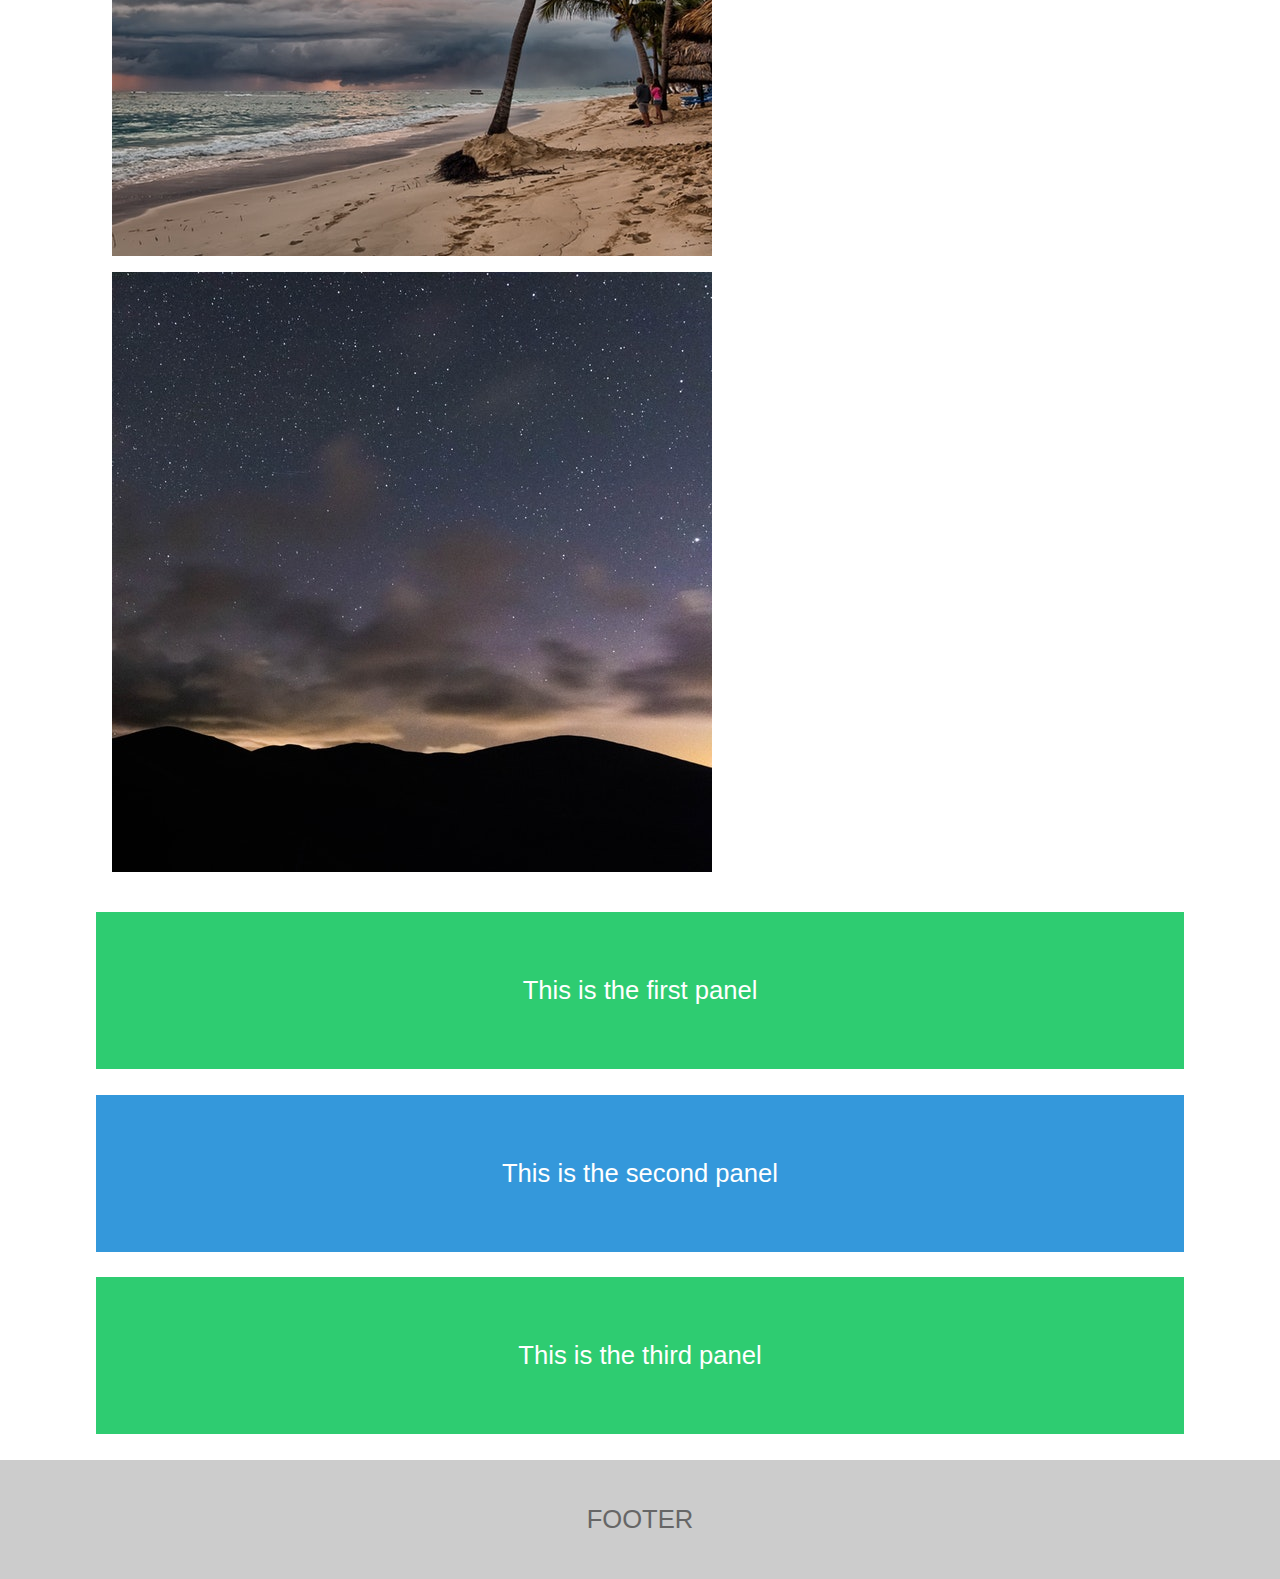
<file: rwd/5-advanced/task-2/index.html>
<!DOCTYPE html>
<html>
    <head>
        <meta charset="utf-8">
        <meta http-equiv="X-UA-Compatible" content="IE=edge">
        <meta name="viewport" content="width=device-width, initial-scale=1">

        <title>Gallery (with sidebar)</title>
        <meta name="description" content="">
        
        <link rel="stylesheet" href="debug.css">
        <link rel="stylesheet" href="basic.css">
        <link rel="stylesheet" href="groot.css">
        <link rel="stylesheet" href="styles.css">
    </head>
    <body class="debug">

        <header class="header">
            Header
        </header>

        <div class="container">

            <div class="grid">
                <div class="grid__item | content">
                    <ul class="grid | gallery">
                        <li class="grid__item"><a href="#"><img src="../img/thumb-1.jpg" /></a></li>
                        <li class="grid__item"><a href="#"><img src="../img/thumb-2.jpg" /></a></li>
                        <li class="grid__item"><a href="#"><img src="../img/thumb-3.jpg" /></a></li>
                        <li class="grid__item"><a href="#"><img src="../img/thumb-4.jpg" /></a></li>
                        <li class="grid__item"><a href="#"><img src="../img/thumb-5.jpg" /></a></li>
                        <li class="grid__item"><a href="#"><img src="../img/thumb-6.jpg" /></a></li>
                        <li class="grid__item"><a href="#"><img src="../img/thumb-7.jpg" /></a></li>
                        <li class="grid__item"><a href="#"><img src="../img/thumb-8.jpg" /></a></li>
                        <li class="grid__item"><a href="#"><img src="../img/thumb-1.jpg" /></a></li>
                    </ul>
                </div>
                <aside class="grid__item | sidebar">
                    <div class="grid | panels">
                        <div class="grid__item">
                            <div class="panel panel--1">
                                This is the first panel
                            </div>
                        </div>
                        <div class="grid__item">
                            <div class="panel panel--2">
                                This is the second panel
                            </div>
                        </div>
                        <div class="grid__item">
                            <div class="panel panel--3">
                                This is the third panel
                            </div>
                        </div>
                    </div>
                </aside>
            </div>

        </div> <!-- .container -->

        <footer class="footer">
            Footer
        </footer>

    </body>
</html>
</file>
<file: css-preprocessors/examples/functions-math/css/styles.css>
html {
  font-family: Arial, Helvetica, sans-serif;
  color: #444444;
  background-color: white;
  line-height: 1.5;
}

body {
  margin: 0 auto;
  width: 90%;
  max-width: 1400px;
}

h1 {
  font-size: 36px;
  font-family: "Times New Roman", Times, serif;
  color: #ff1b1c;
  margin-bottom: 0.75em;
}

p {
  font-size: 18px;
  margin-bottom: 1.5em;
}

a {
  color: #174896;
  text-decoration: underline;
}

.btn {
  padding: .3em .6em;
  font-size: 24px;
  background-color: #ff1b1c;
  color: white;
  text-decoration: none;
}
.btn:hover {
  background-color: #e70001;
}

.grid {
  margin: 1em 0;
}

.unit {
  height: 50px;
  float: left;
}

.unit-1-2 {
  width: 50%;
}

.unit-1-4 {
  width: 25%;
}

.unit-1-8 {
  width: 12.5%;
}

.unit-one {
  background-color: red;
}

.unit-two {
  background-color: blue;
}

.unit-three {
  background-color: green;
}
</file>
<file: css-preprocessors/examples/import/css/styles.css>
html {
  font-family: Arial, Helvetica, sans-serif;
  color: #444444;
  background-color: white;
  line-height: 1.5; }

body {
  margin: 0 auto;
  width: 90%;
  max-width: 1400px; }

h1 {
  font-size: 36px;
  font-family: "Times New Roman", Times, serif;
  color: #ff1b1c;
  margin-bottom: 0.75em; }

p {
  font-size: 18px;
  margin-bottom: 1.5em; }

a {
  color: #174896;
  text-decoration: underline; }

.btn {
  padding: .3em .6em;
  font-size: 20px;
  background-color: #ff1b1c;
  color: white;
  text-decoration: none; }
</file>
<file: css-preprocessors/examples/mixins/css/styles.css>
html {
  font-family: Arial, Helvetica, sans-serif;
  color: #444444;
  background-color: white;
  line-height: 1.5; }

body {
  margin: 0 auto;
  width: 90%;
  max-width: 1400px; }

h1 {
  font-family: "Times New Roman", Times, serif;
  color: #ff1b1c;
  margin-bottom: 0.75em;
  font-size: 24px;
  font-size: 1.5rem; }
  @media screen and (min-width: 420px) {
    h1 {
      font-size: 28px;
      font-size: 1.75rem; } }
  @media screen and (min-width: 600px) {
    h1 {
      font-size: 32px;
      font-size: 2rem; } }
  @media screen and (min-width: 768px) {
    h1 {
      font-size: 36px;
      font-size: 2.25rem; } }
  @media screen and (min-width: 900px) {
    h1 {
      font-size: 40px;
      font-size: 2.5rem; } }

p {
  margin-bottom: 1.5em;
  font-size: 16px;
  font-size: 1rem; }
  @media screen and (min-width: 768px) {
    p {
      font-size: 18px;
      font-size: 1.125rem; } }

a {
  color: #174896;
  text-decoration: underline; }

.btn {
  padding: .3em .6em;
  text-decoration: none;
  background-color: #ff1b1c;
  color: white;
  -webkit-border-radius: 8px;
  -moz-border-radius: 8px;
  -ms-border-radius: 8px;
  -o-border-radius: 8px;
  border-radius: 8px; }
</file>
<file: css-preprocessors/examples/variables/css/styles.css>
html {
  font-family: Arial, Helvetica, sans-serif;
  color: #444444;
  background-color: white;
  line-height: 1.5; }

body {
  margin: 0 auto;
  width: 90%;
  max-width: 1400px; }

h1 {
  font-size: 36px;
  font-family: "Times New Roman", Times, serif;
  color: #ff1b1c;
  margin-bottom: 0.75em; }

p {
  font-size: 18px;
  margin-bottom: 1.5em; }

a {
  color: #174896;
  text-decoration: underline; }

.btn {
  padding: .3em .6em;
  font-size: 20px;
  background-color: #ff1b1c;
  color: white;
  text-decoration: none; }
</file>
<file: rwd/1-basics/task-1/styles.css>
.box {
    width: 5em;
    padding: 2.5em;
    margin-bottom: 1em;
    font-size: 1.6em;
    text-align: center;
    color: #fff;
}

.box-1 {
    background: #2ecc71;
}

.box-2 {
    background: #3498db;
}


/* Your styles go here */
</file>
<file: rwd/2-layouts/task-1/styles.css>
.container {
    margin: 0 auto;
    width: 85%;
    max-width: 1300px;
}

.clearfix:after {
    content: "";
    clear: both;
    display: table;
}


/* Default styles */


/* Media Queries here */
</file>
<file: rwd/2-layouts/task-2/styles.css>
*, *:before, *:after {
    margin: 0;
    padding: 0;
    -webkit-box-sizing: border-box;
    -moz-box-sizing: border-box;
    box-sizing: border-box;
}

.container {
    margin: 0 auto;
    width: 85%;
    max-width: 1300px;
}

.clearfix:after {
    content: "";
    clear: both;
    display: table;
}


/* Grid Styles */

@media screen and (min-width: 600px) {
    .unit {
        float: left;
    }

    .unit-50 {
        width: 50%;
    }

    .unit-25 {
        width: 25%;
    }
}



/* Default styling */

.grid {
    border: 1px solid #2980b9;
}

.unit {
    padding: 1em;
    text-align: center;
    color: #fff;
    background: #3498db;
    border: 1px solid #2980b9;
}
</file>
<file: rwd/4-conversion/task-1/styles.css>
/* Base styles */

*, *:before, *:after {
    margin: 0;
    padding: 0;
    -webkit-box-sizing: border-box;
    -moz-box-sizing: border-box;
    box-sizing: border-box;
}

html {
    font-family: sans-serif;
}

.container {
    margin: 0 auto;
    width: 85%;
    max-width: 1300px;
}

.clearfix:after {
    content: "";
    clear: both;
    display: table;
}



/* Navigation */

.nav {
    list-style: none;
}

.nav li {
    display: block;
}

.nav a {
    display: block;
    padding: .5em;
    text-align: center;
    text-decoration: none;
    color: #fff;
    background: #ccc;
    border-top: 1px solid #c5c5c5;
    border-left: 1px solid #c5c5c5;
    border-right: 1px solid #c5c5c5;
    transition: background .3s ease-out;
}

.nav a:hover {
    background: #e74c3c;
}



/* Logo */

.logo {
    display: block;
    padding: 1em 0;
    font-size: 2em;
    font-weight: 600;
    text-align: center;
    text-decoration: none;
    color: #e74c3c;
}



/* base form styling */

input, button {
    padding: .5em;
    border-radius: 0;
    border: 1px solid #ccc;
}

input:focus {
    outline: 0;
    box-shadow: 0 0 1px #e74c3c; 
}

button {
    cursor: pointer;
    color: #fff;
    background: #e74c3c;
}



/* Search form */

.search {
    width: 100%;
    margin-bottom: 1em;
}

.search input,
.search button {
    display: inline-block;
    margin: 0 -2px;
}

.search input {
    width: 75%;
}

.search button {
    width: 25%;
}



/* Media Queries */

@media screen and (min-width: 600px) {
    .unit {
        float: left;
    }

    .unit-50 {
        width: 50%;
    }

    .unit-25 {
        width: 25%;
    }
}
</file>
<file: rwd/5-advanced/task-1/styles.css>
/* Base styles */

*, *:before, *:after {
    margin: 0;
    padding: 0;
    -webkit-box-sizing: border-box;
    -moz-box-sizing: border-box;
    box-sizing: border-box;
}

html {
    font-family: sans-serif;
}

img {
    display: inline-block;
    margin: 0 auto;
    font-style: italic;
    color: #666;
    vertical-align: middle;
    max-width: 100%;
}

.container {
    margin: 0 auto;
    width: 85%;
    max-width: 1300px;
}

.clearfix:after {
    content: "";
    clear: both;
    display: table;
}

/* HEADER / FOOTER */
.header {
    margin-bottom: 1em;
}

.header,
.footer {
    display: block;
    padding: 1.75em 2.5em;
    font-size: 1.6em;
    text-align: center;
    background-color: #CCC;
    color: #666;
    text-transform: uppercase;
}

/* GALLERY */
.gallery {
    display: block;
    list-style: none;
    margin: 0 0 1.5em;
}

.gallery__item {
    display: block;
    margin-bottom: 1em;
}

.gallery a {
    display: block;
    margin-bottom: 1em;
}

/* PANEL */
.panel {
    display: block;
    padding: 2.5em;
    margin-bottom: 1em;
    font-size: 1.6em;
    text-align: center;
    color: #fff;
}

.panel--1 {
    background: #2ecc71;
}

.panel--2 {
    background: #3498db;
}

.panel--3 {
    background: #2ecc71;
}
</file>
<file: rwd/5-advanced/task-2/debug.css>
/*
$bp1: 30em;
$bp2: 48em;
$bp3: 62em;
$bp4: 78em;
$bp5: 87em;
 */

body.debug:before {
    position: fixed;
    z-index: 50;
    right: 1em;
    bottom: 1em;
    display: inline-block;
    padding: .35em;
    font-size: .8em;
    text-transform: uppercase;
    color: #FFF;
    background-color: #222222;

    content: "Breakpoint 0";
}

@media screen and (min-width: 30em) {
    /* BP1 */
    body.debug:before {
        content: "Breakpoint 1";
    }
}

@media screen and (min-width: 48em) {
    /* BP2 */
    body.debug:before {
        content: "Breakpoint 2";
    }
}

@media screen and (min-width: 62em) {
    /* BP3 */
    body.debug:before {
        content: "Breakpoint 3";
    }
}

@media screen and (min-width: 78em) {
    /* BP4 */
    body.debug:before {
        content: "Breakpoint 4";
    }
}

@media screen and (min-width: 87em) {
    /* BP5 */
    body.debug:before {
        content: "Breakpoint 5";
    }
}
</file>
<file: rwd/5-advanced/task-2/basic.css>
/* Base styles */

*, *:before, *:after {
    margin: 0;
    padding: 0;
    -webkit-box-sizing: border-box;
    -moz-box-sizing: border-box;
    box-sizing: border-box;
}

html {
    font-family: sans-serif;
}

img {
    display: inline-block;
    margin: 0 auto;
    font-style: italic;
    color: #666;
    vertical-align: middle;
    max-width: 100%;
}

.container {
    margin: 0 auto;
    width: 85%;
    max-width: 1300px;
}

.clearfix:after {
    content: "";
    clear: both;
    display: table;
}
</file>
<file: rwd/5-advanced/task-2/groot.css>
/*
$bp1: 30em;
$bp2: 48em;
$bp3: 62em;
$bp4: 78em;
$bp5: 87em;
 */

.grid {
    box-sizing: border-box;
    display: block;
    padding: 0;
    margin: 0 0 0 -1em;
    list-style: none;
    direction: inherit;
    text-align: inherit;
}

.grid > .grid {
    overflow: hidden;
    margin-right: 0;
    margin-left: 0;
}

.grid__item {
    box-sizing: border-box;
    display: inline-block;
    width: 100%;
    margin: 0 -.25em 0 0;
    padding: 0 0 0 1em;
    direction: inherit;
    text-align: inherit;
    vertical-align: top;
}

/* BP0 */
.grid__item--1-12 {
    width: 8.3333333333%;
}
.grid__item--2-12 {
    width: 16.6666666667%;
}
.grid__item--3-12 {
    width: 25%;
}
.grid__item--4-12 {
    width: 33.3333333333%;
}
.grid__item--5-12 {
    width: 41.6666666667%;
}
.grid__item--6-12 {
    width: 50%;
}
.grid__item--7-12 {
    width: 58.3333333333%;
}
.grid__item--8-12 {
    width: 66.6666666667%;
}
.grid__item--9-12 {
    width: 75%;
}
.grid__item--10-12 {
    width: 83.3333333333%;
}
.grid__item--11-12 {
    width: 91.6666666667%;
}
.grid__item--12-12 {
    width: 100%;
}

@media screen and (min-width: 30em) {
    /* BP1 */
    .grid__item--1-12-bp1 {
        width: 8.3333333333%;
    }
    .grid__item--2-12-bp1 {
        width: 16.6666666667%;
    }
    .grid__item--3-12-bp1 {
        width: 25%;
    }
    .grid__item--4-12-bp1 {
        width: 33.3333333333%;
    }
    .grid__item--5-12-bp1 {
        width: 41.6666666667%;
    }
    .grid__item--6-12-bp1 {
        width: 50%;
    }
    .grid__item--7-12-bp1 {
        width: 58.3333333333%;
    }
    .grid__item--8-12-bp1 {
        width: 66.6666666667%;
    }
    .grid__item--9-12-bp1 {
        width: 75%;
    }
    .grid__item--10-12-bp1 {
        width: 83.3333333333%;
    }
    .grid__item--11-12-bp1 {
        width: 91.6666666667%;
    }
    .grid__item--12-12-bp1 {
        width: 100%;
    }
}

@media screen and (min-width: 48em) {
    /* BP2 */
    .grid__item--1-12-bp2 {
        width: 8.3333333333%;
    }
    .grid__item--2-12-bp2 {
        width: 16.6666666667%;
    }
    .grid__item--3-12-bp2 {
        width: 25%;
    }
    .grid__item--4-12-bp2 {
        width: 33.3333333333%;
    }
    .grid__item--5-12-bp2 {
        width: 41.6666666667%;
    }
    .grid__item--6-12-bp2 {
        width: 50%;
    }
    .grid__item--7-12-bp2 {
        width: 58.3333333333%;
    }
    .grid__item--8-12-bp2 {
        width: 66.6666666667%;
    }
    .grid__item--9-12-bp2 {
        width: 75%;
    }
    .grid__item--10-12-bp2 {
        width: 83.3333333333%;
    }
    .grid__item--11-12-bp2 {
        width: 91.6666666667%;
    }
    .grid__item--12-12-bp2 {
        width: 100%;
    }
}

@media screen and (min-width: 62em) {
    /* BP3 */
    .grid__item--1-12-bp3 {
        width: 8.3333333333%;
    }
    .grid__item--2-12-bp3 {
        width: 16.6666666667%;
    }
    .grid__item--3-12-bp3 {
        width: 25%;
    }
    .grid__item--4-12-bp3 {
        width: 33.3333333333%;
    }
    .grid__item--5-12-bp3 {
        width: 41.6666666667%;
    }
    .grid__item--6-12-bp3 {
        width: 50%;
    }
    .grid__item--7-12-bp3 {
        width: 58.3333333333%;
    }
    .grid__item--8-12-bp3 {
        width: 66.6666666667%;
    }
    .grid__item--9-12-bp3 {
        width: 75%;
    }
    .grid__item--10-12-bp3 {
        width: 83.3333333333%;
    }
    .grid__item--11-12-bp3 {
        width: 91.6666666667%;
    }
    .grid__item--12-12-bp3 {
        width: 100%;
    }
}

@media screen and (min-width: 78em) {
    /* BP4 */
    .grid__item--1-12-bp4 {
        width: 8.3333333333%;
    }
    .grid__item--2-12-bp4 {
        width: 16.6666666667%;
    }
    .grid__item--3-12-bp4 {
        width: 25%;
    }
    .grid__item--4-12-bp4 {
        width: 33.3333333333%;
    }
    .grid__item--5-12-bp4 {
        width: 41.6666666667%;
    }
    .grid__item--6-12-bp4 {
        width: 50%;
    }
    .grid__item--7-12-bp4 {
        width: 58.3333333333%;
    }
    .grid__item--8-12-bp4 {
        width: 66.6666666667%;
    }
    .grid__item--9-12-bp4 {
        width: 75%;
    }
    .grid__item--10-12-bp4 {
        width: 83.3333333333%;
    }
    .grid__item--11-12-bp4 {
        width: 91.6666666667%;
    }
    .grid__item--12-12-bp4 {
        width: 100%;
    }
}

@media screen and (min-width: 87em) {
    /* BP5 */
    .grid__item--1-12-bp5 {
        width: 8.3333333333%;
    }
    .grid__item--2-12-bp5 {
        width: 16.6666666667%;
    }
    .grid__item--3-12-bp5 {
        width: 25%;
    }
    .grid__item--4-12-bp5 {
        width: 33.3333333333%;
    }
    .grid__item--5-12-bp5 {
        width: 41.6666666667%;
    }
    .grid__item--6-12-bp5 {
        width: 50%;
    }
    .grid__item--7-12-bp5 {
        width: 58.3333333333%;
    }
    .grid__item--8-12-bp5 {
        width: 66.6666666667%;
    }
    .grid__item--9-12-bp5 {
        width: 75%;
    }
    .grid__item--10-12-bp5 {
        width: 83.3333333333%;
    }
    .grid__item--11-12-bp5 {
        width: 91.6666666667%;
    }
    .grid__item--12-12-bp5 {
        width: 100%;
    }
}
</file>
<file: rwd/5-advanced/task-2/styles.css>
/* HEADER / FOOTER */
.header {
    margin-bottom: 1em;
}

.header,
.footer {
    display: block;
    padding: 1.75em 2.5em;
    font-size: 1.6em;
    text-align: center;
    background-color: #CCC;
    color: #666;
    text-transform: uppercase;
}

/* GALLERY */
.gallery {
    display: block;
    list-style: none;
    margin: 0 0 1.5em;
}

.gallery__item {
    display: block;
    margin-bottom: 1em;
}

.gallery a {
    display: block;
    margin-bottom: 1em;
}

/* PANEL */
.panel {
    display: block;
    padding: 2.5em;
    margin-bottom: 1em;
    font-size: 1.6em;
    text-align: center;
    color: #fff;
}

.panel--1 {
    background: #2ecc71;
}

.panel--2 {
    background: #3498db;
}

.panel--3 {
    background: #2ecc71;
}
</file>
